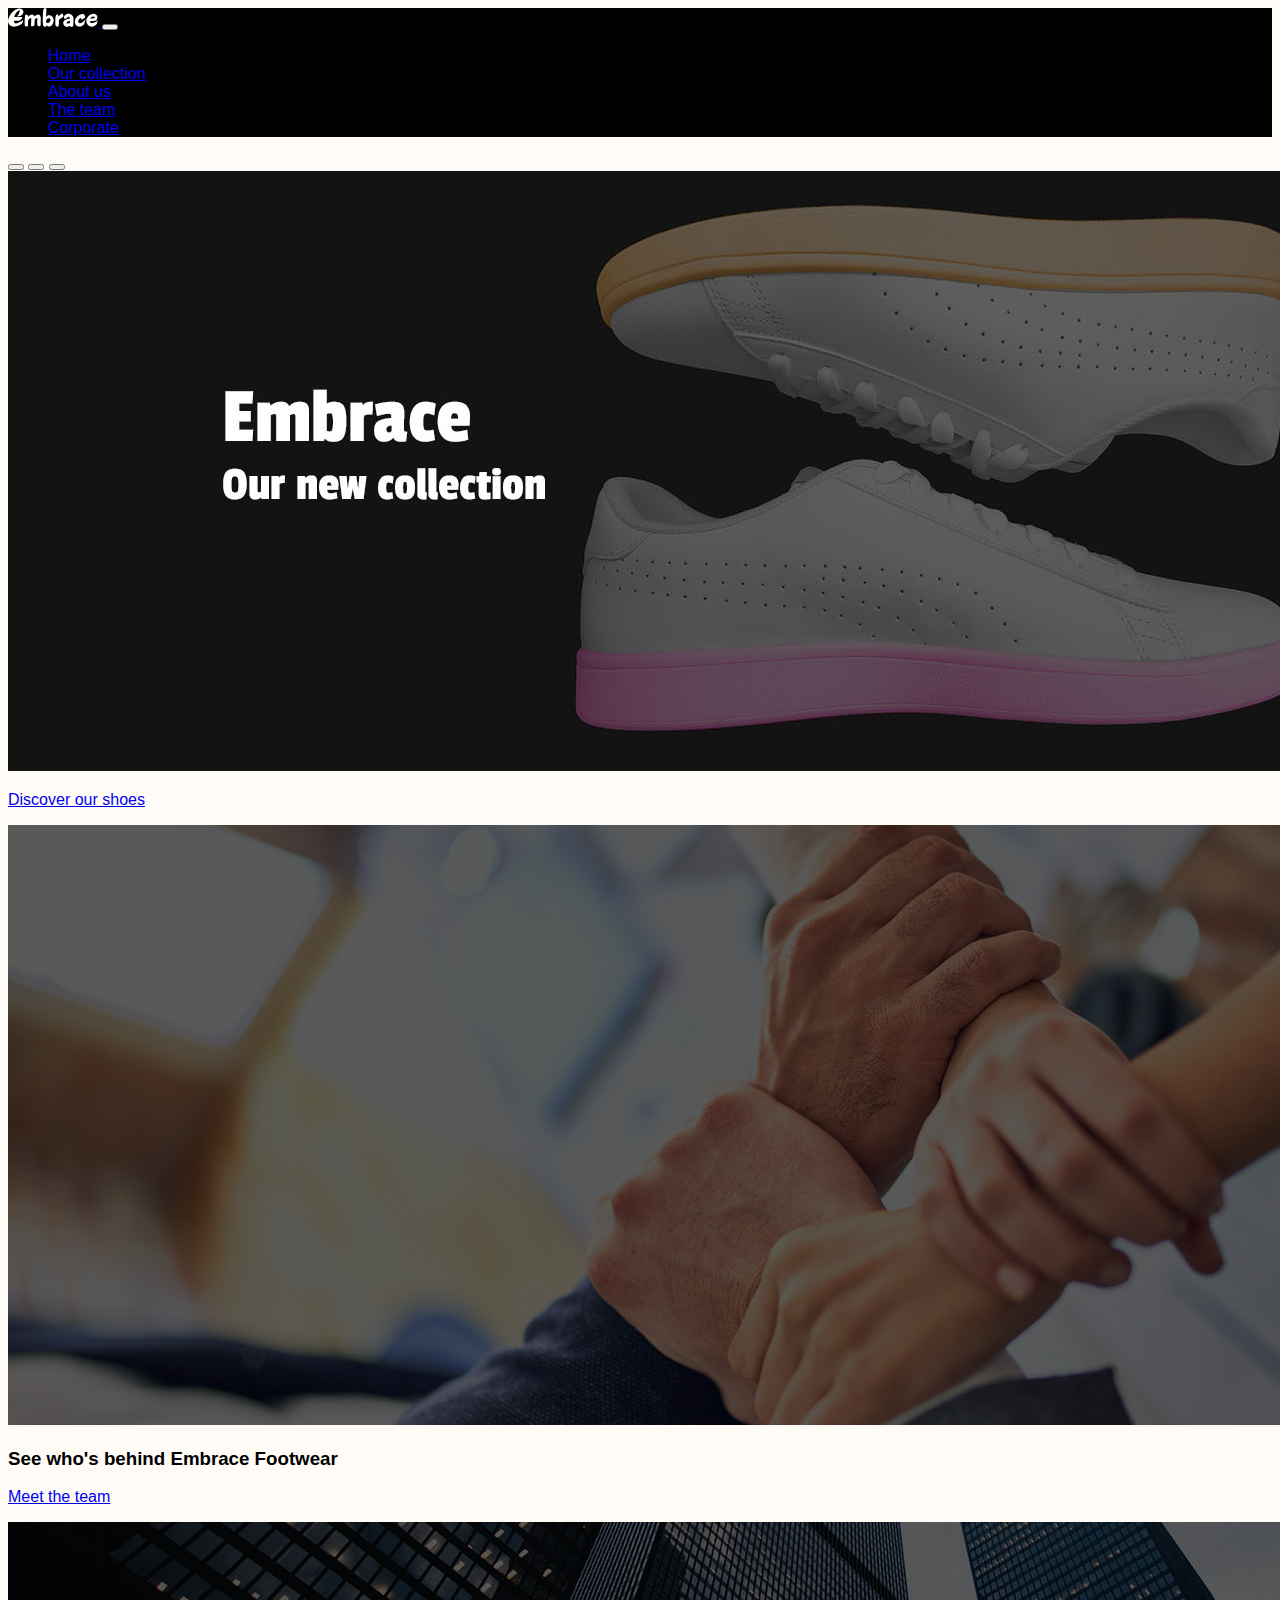
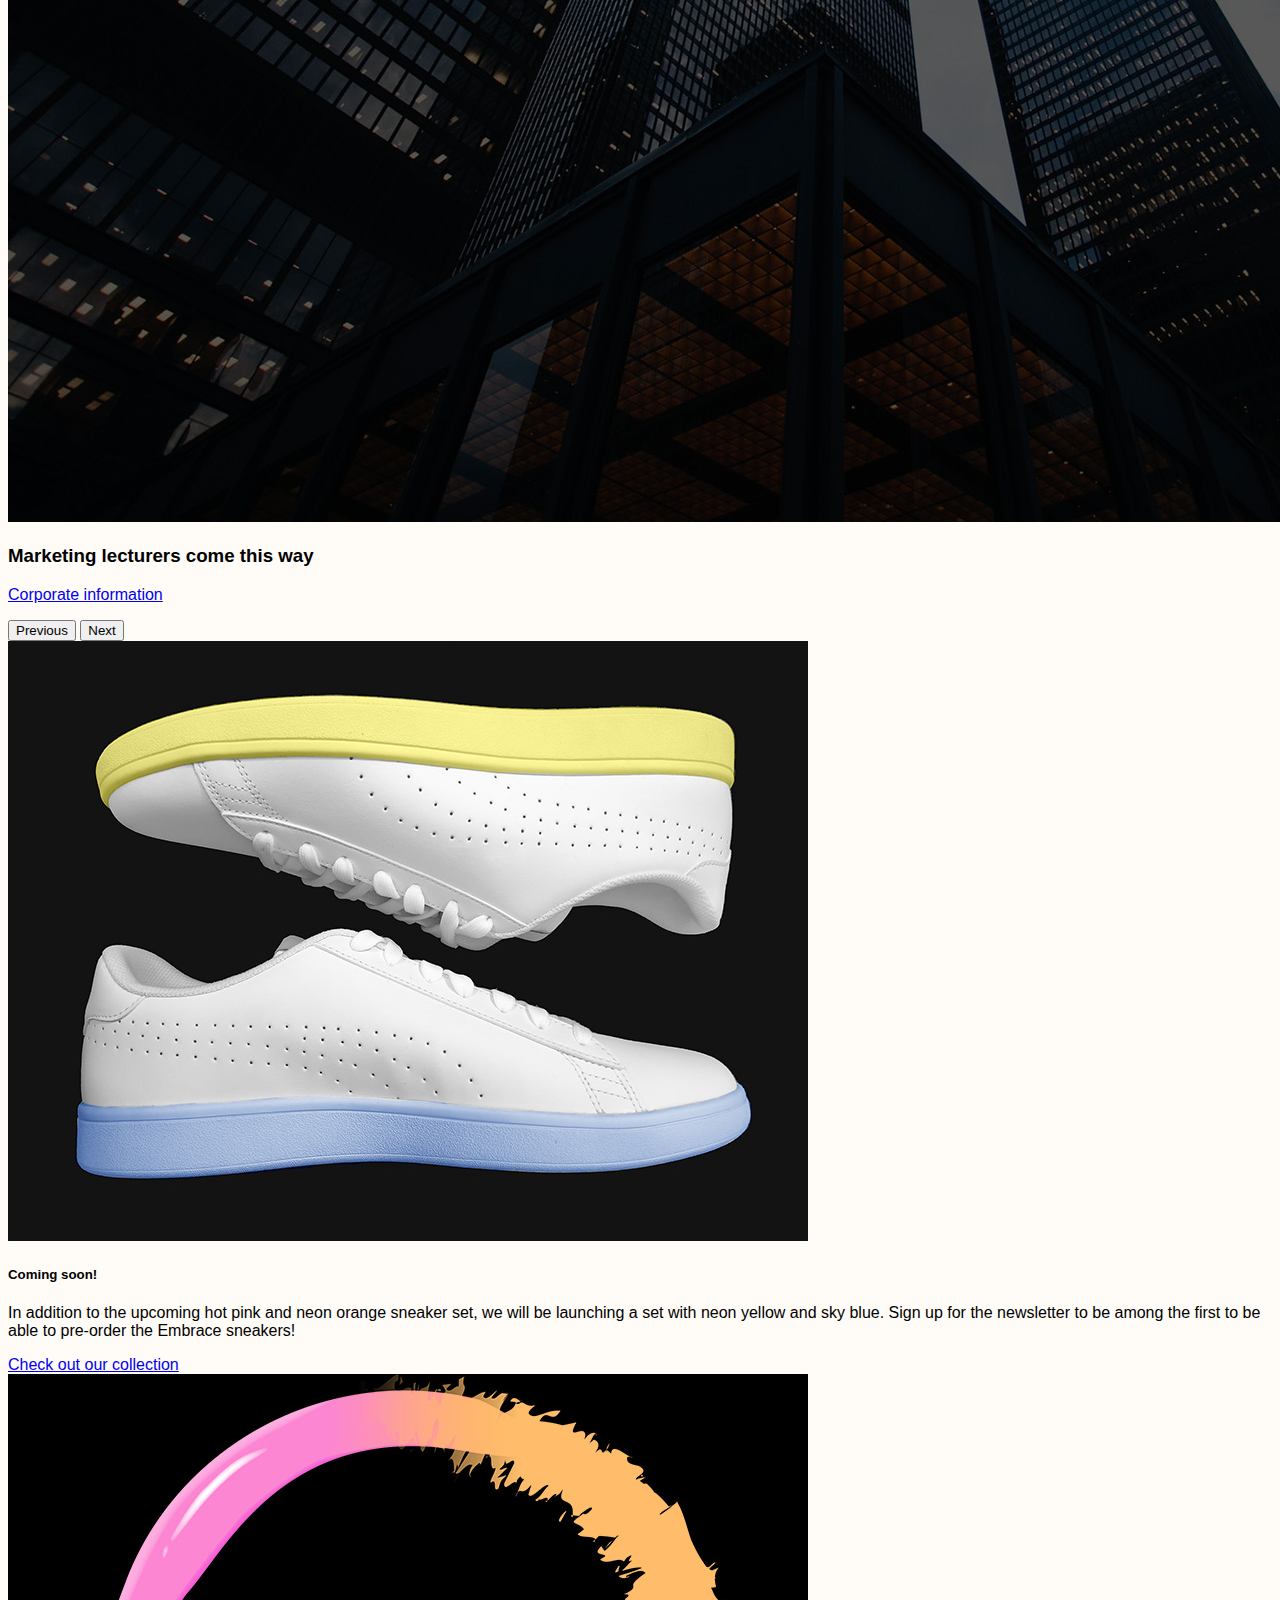
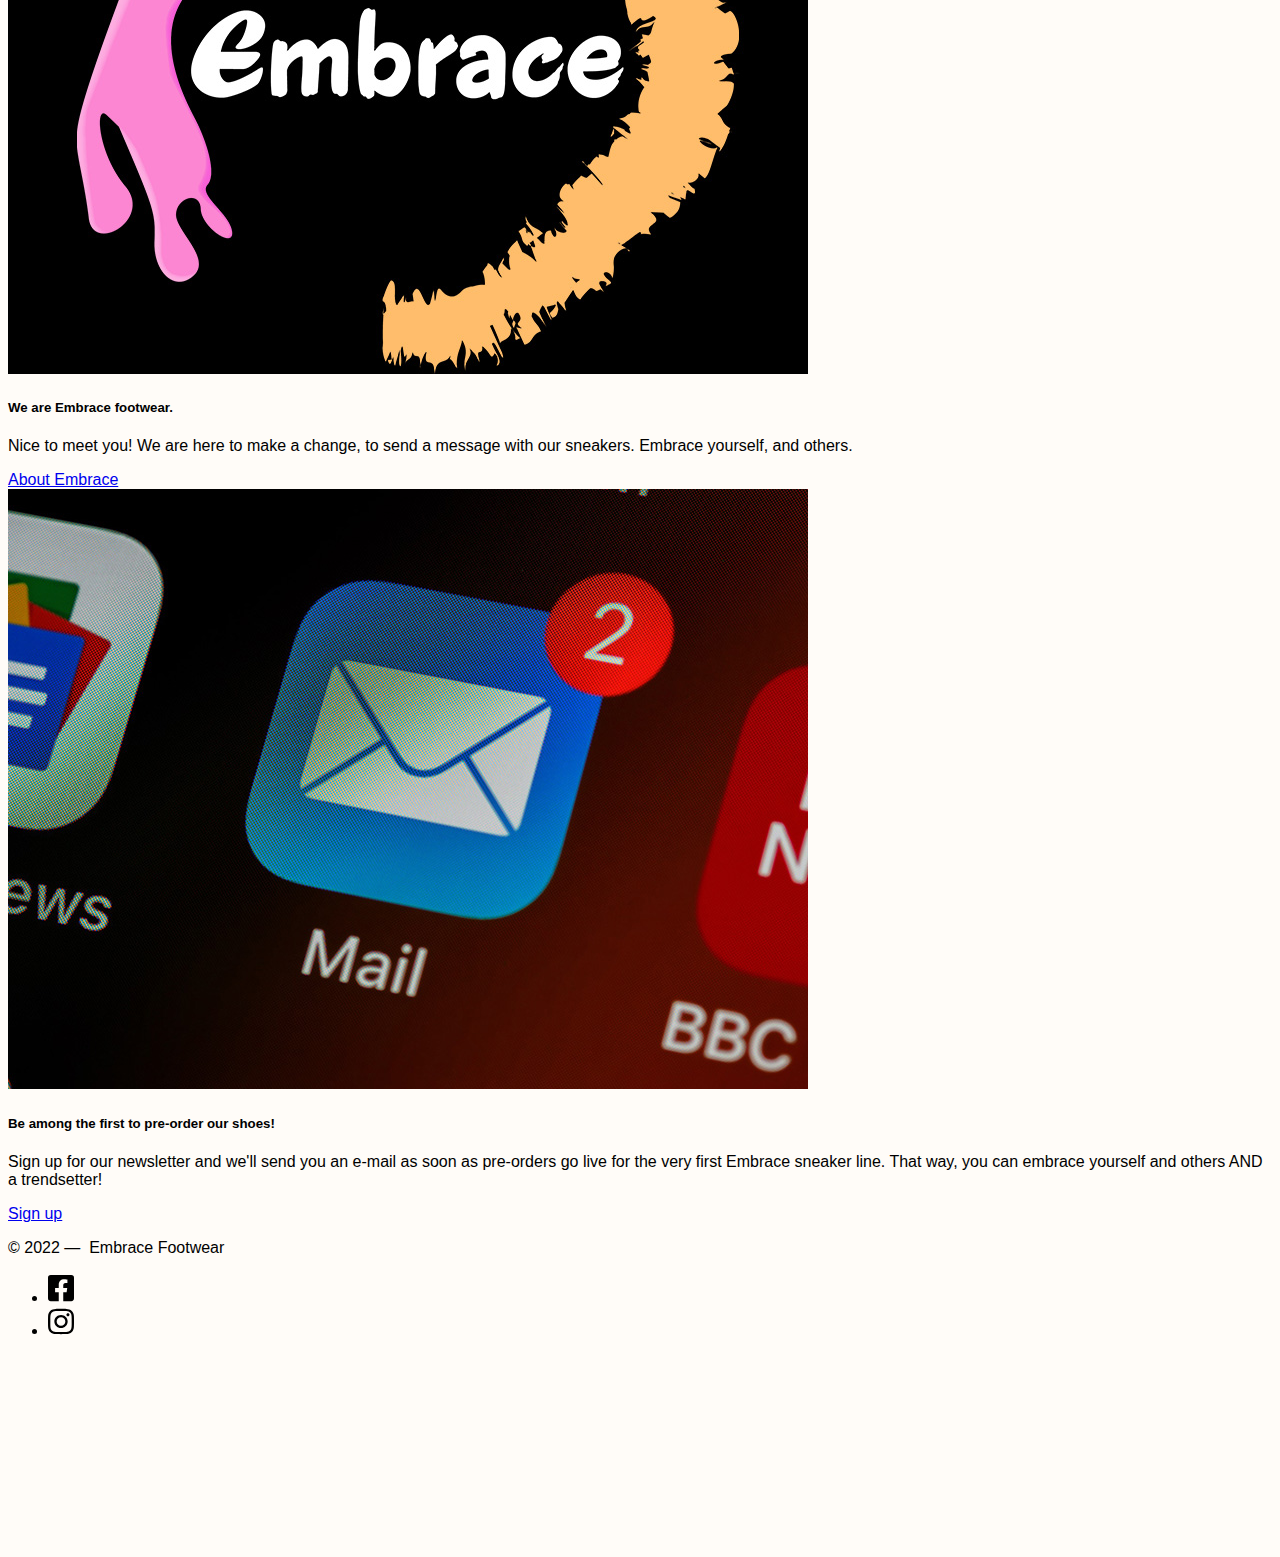
<file: index.html>
<!doctype html>
<html lang="en">
  <head>
    <meta charset="utf-8">
    <meta name="viewport" content="width=device-width, initial-scale=1">

    <!-- Bootstrap CSS -->
    <link href="https://cdn.jsdelivr.net/npm/bootstrap@5.1.1/dist/css/bootstrap.min.css" rel="stylesheet" integrity="sha384-F3w7mX95PdgyTmZZMECAngseQB83DfGTowi0iMjiWaeVhAn4FJkqJByhZMI3AhiU" crossorigin="anonymous">

    <!-- Own Styles -->
    <link rel="stylesheet" href="css/styles.css">

    <!-- Bootstrap Javascript -->
    <script src="https://cdn.jsdelivr.net/npm/bootstrap@5.1.1/dist/js/bootstrap.bundle.min.js" integrity="sha384-/bQdsTh/da6pkI1MST/rWKFNjaCP5gBSY4sEBT38Q/9RBh9AH40zEOg7Hlq2THRZ" crossorigin="anonymous"></script>

    <title>Embrace Footwear</title>
  </head>
  <body>

    <!-- Navigation bar, adapted from https://getbootstrap.com/docs/5.1/components/navbar/ -->
    <nav class="navbar navbar-expand-lg navbar-dark bg-dark">
      <div class="container-fluid">
        <a class="navbar-brand" href="index.html">
          <img src="images/EmbraceLogoText.svg" width="90" alt="Embrace">
        </a>
        <button class="navbar-toggler" type="button" data-bs-toggle="collapse" data-bs-target="#navbarSupportedContent" aria-controls="navbarSupportedContent" aria-expanded="false" aria-label="Toggle navigation">
          <span class="navbar-toggler-icon"></span>
        </button>
        <div class="collapse navbar-collapse" id="navbarSupportedContent">
          <ul class="navbar-nav me-auto mb-2 mb-lg-0">
            <li class="nav-item">
              <a class="nav-link active" aria-current="page" href="index.html">Home</a>
            </li>
			<li class="nav-item">
              <a class="nav-link" href="collection.html">Our collection</a>
            </li>
            <li class="nav-item">
              <a class="nav-link" href="aboutus.html">About us</a>
            </li>
			<li class="nav-item">
              <a class="nav-link" href="theteam.html">The team</a>
			</li>
            
            <li class="nav-item">
              <a class="nav-link" href="corporate.html">Corporate</a>
            </li>
			
          </ul>
        </div>
      </div>
    </nav>
    <!-- End of navigation bar -->


    <!-- Start of section adapted from https://getbootstrap.com/docs/5.1/examples/album/ -->
  
    <!-- End of hero section -->

    <!-- Start of carrousel, adapted from https://getbootstrap.com/docs/5.1/components/carousel/ -->
    <section class="container-fluid p-0">
      <div id="myCarousel" class="carousel slide" data-bs-ride="carousel">
        <div class="carousel-indicators">
          <button type="button" data-bs-target="#myCarousel" data-bs-slide-to="0" class="active" aria-current="true" aria-label="Slide 1"></button>
          <button type="button" data-bs-target="#myCarousel" data-bs-slide-to="1" aria-label="Slide 2"></button>
		  <button type="button" data-bs-target="#myCarousel" data-bs-slide-to="2" aria-label="Slide 3"></button>
        </div>
        <div class="carousel-inner">
          <div class="carousel-item active">
            <img src="images/embraceslide-1.jpg" class="d-block mx-auto w-100" alt="...">
            <div class="carousel-caption">
              <p>
                <a href="collection.html" class="btn btn-outline-light my-md-2"> Discover our shoes <span class="d-inline d-md-none"></span></a>
              </p>
            </div>
          </div>
          <div class="carousel-item">
            <img src="images/embraceslide-2.jpg" class="d-block mx-auto w-100" alt="...">
            <div class="carousel-caption">
              <h3 class="d-none d-md-block"> See who's behind Embrace Footwear </h3>
              <p>
                <a href="theteam.html" class="btn btn-outline-light my-md-2"> Meet the team <span class="d-inline d-md-none">  </span></a>
              </p>
            </div>
        </div>
			<div class="carousel-item">
            <img src="images/embraceslide-3.jpg" class="d-block mx-auto w-100" alt="...">
            <div class="carousel-caption">
              <h3 class="d-none d-md-block"> Marketing lecturers come this way</h3>
              <p>
                <a href="corporate.html" class="btn btn-outline-light my-md-2"> Corporate information <span class="d-inline d-md-none"> </span></a>
              </p>
            </div>
          </div>
		
        <button class="carousel-control-prev" type="button" data-bs-target="#myCarousel" data-bs-slide="prev">
          <span class="carousel-control-prev-icon" aria-hidden="true"></span>
          <span class="visually-hidden">Previous</span>
        </button>
        <button class="carousel-control-next" type="button" data-bs-target="#myCarousel" data-bs-slide="next">
          <span class="carousel-control-next-icon" aria-hidden="true"></span>
          <span class="visually-hidden">Next</span>
        </button>
      </div>
	</div>
    </section>
    <!-- End of carrousel -->

    <!-- A grid with cards
      Learn about grids at: https://getbootstrap.com/docs/5.1/layout/grid/
      Learn about cards at: https://getbootstrap.com/docs/5.1/components/card/
    -->
    <main class="container py-4">
      <div class="row g-3 justify-content-evenly">

        <!-- Card #1 -->
        <div class="col-sm-6 col-lg-4 col-xl-3">
          <div class="card shadow h-100">
            <img class="img-fluid" src="images/EmbraceAssetCard1.jpg" alt="New Collection">
            <div class="card-body">
              <h5 class="card-title">Coming soon!</h5>
              <p class="card-text">In addition to the upcoming hot pink and neon orange sneaker set, we will be launching a set with neon yellow and sky blue. Sign up for the newsletter to be among the first to be able to pre-order the Embrace sneakers!</p>
            </div>
            <div class="card-footer p-2 text-end">
              <a href="collection.html" class="btn btn-primary">Check out our collection</a>
            </div>
          </div>
        </div>

        <!-- Card #2 -->
        <div class="col-sm-6 col-lg-4 col-xl-3">
          <div class="card shadow h-100">
            <img class="img-fluid" src="images/EmbraceAssetCard2.jpg" alt="Embrace Logo">
            <div class="card-body">
              <h5 class="card-title">We are Embrace footwear.</h5>
              <p class="card-text">Nice to meet you! We are here to make a change, to send a message with our sneakers. Embrace yourself, and others.</p>
            </div>
            <div class="card-footer p-2 text-end">
              <a href="aboutus.html" class="btn btn-primary">About Embrace</a>
            </div>
          </div>
        </div>
		  
		
		<div class="col-sm-6 col-lg-4 col-xl-3">
          <div class="card shadow h-100">
            <img class="img-fluid" src="images/EmbraceAssetCard3.jpg" alt="Digital Newsletter">
            <div class="card-body">
              <h5 class="card-title">Be among the first to pre-order our shoes!&nbsp;</h5>
              <p class="card-text">Sign up for our newsletter and we'll send you an e-mail as soon as pre-orders go live for the very first Embrace sneaker line. That way, you can embrace yourself and others AND a trendsetter!</p>
            </div>
            <div class="card-footer p-2 text-end">
              <a href="offcanvas" class="btn btn-primary" data-bs-target="#offcanvas" data-bs-toggle="offcanvas" aria-controls="offcanvas">Sign up</a>
			
            </div>
          </div>
        </div>

        

      </div>
    </main>
    <!-- End of the grid with cards -->

    <!-- A footer with socials -->
    <footer class="shadow-lg mt-5 py-4 bg-body">
      <div class="container d-flex justify-content-between align-items-center">
        <p>
        © 2022 —&nbsp; Embrace Footwear </p>
        <ul class="list-unstyled d-flex align-items-center opacity-75">
          <li>
            <a href="https://www.facebook.com/embrace.footwear" target="_blank">
              <img class="m-2" src="images/facebook.svg" alt="Follow us on Facebook" width="26">
            </a>
          </li>
          
          <li>
            <a href="https://www.instagram.com/embrace_footwear" target="_blank">
              <img class="m-2" src="images/instagram.svg" alt="Follow us on Instagram" width="26">
            </a>
          </li>
        </ul>
      </div>
    </footer>
	  
	  
	  
	  
	  <div class="offcanvas offcanvas-start" tabindex="-1" id="offcanvas" aria-labelledby="offcanvasLabel" style="visibility: hidden;" aria-modal="true" role="dialog">
      <div class="offcanvas-header">
        <h3 class="offcanvas-title" id="offcanvasLabel">Newsletter sign up</h3>
        <button type="button" class="btn-close text-reset" data-bs-dismiss="offcanvas" aria-label="Close"></button>
      </div>
      <div class="offcanvas-body">
        <hr>
        <div>
          <h5>We'll send you a message whenever our shoes become available.</h5>
          <!-- This form includes required fields. For more details on validation,
            see https://getbootstrap.com/docs/5.1/forms/validation/ -->
          <form class="needs-validation" method="post" action="mailto:192069@buas.nl?subject=NewsletterSignup" enctype="text/plain">
            <div class="my-3">
              <label for="emailfield" class="form-label">Email address</label>
              <input type="email" class="form-control" id="emailfield" name="sender-email" required="">
            </div>
            
            <div class="form-check my-3">
              <input type="checkbox" class="form-check-input" id="newsletter" name="subscribe-newsletter" checked="">
              <label class="form-check-label" for="newsletter">
                
                <span class="text-cyan fw-bold"></span><span class="text-magenta fw-bold"></span>
       Yes, also send me the latest deals and offers from Embrace Footwear.
              </label>
            </div>
            <button type="submit" class="btn btn-primary">Sign up</button>
          </form>
        </div>
</div>
    </div>
    <!-- End of the grid -->

  </body>
</html>
</file>
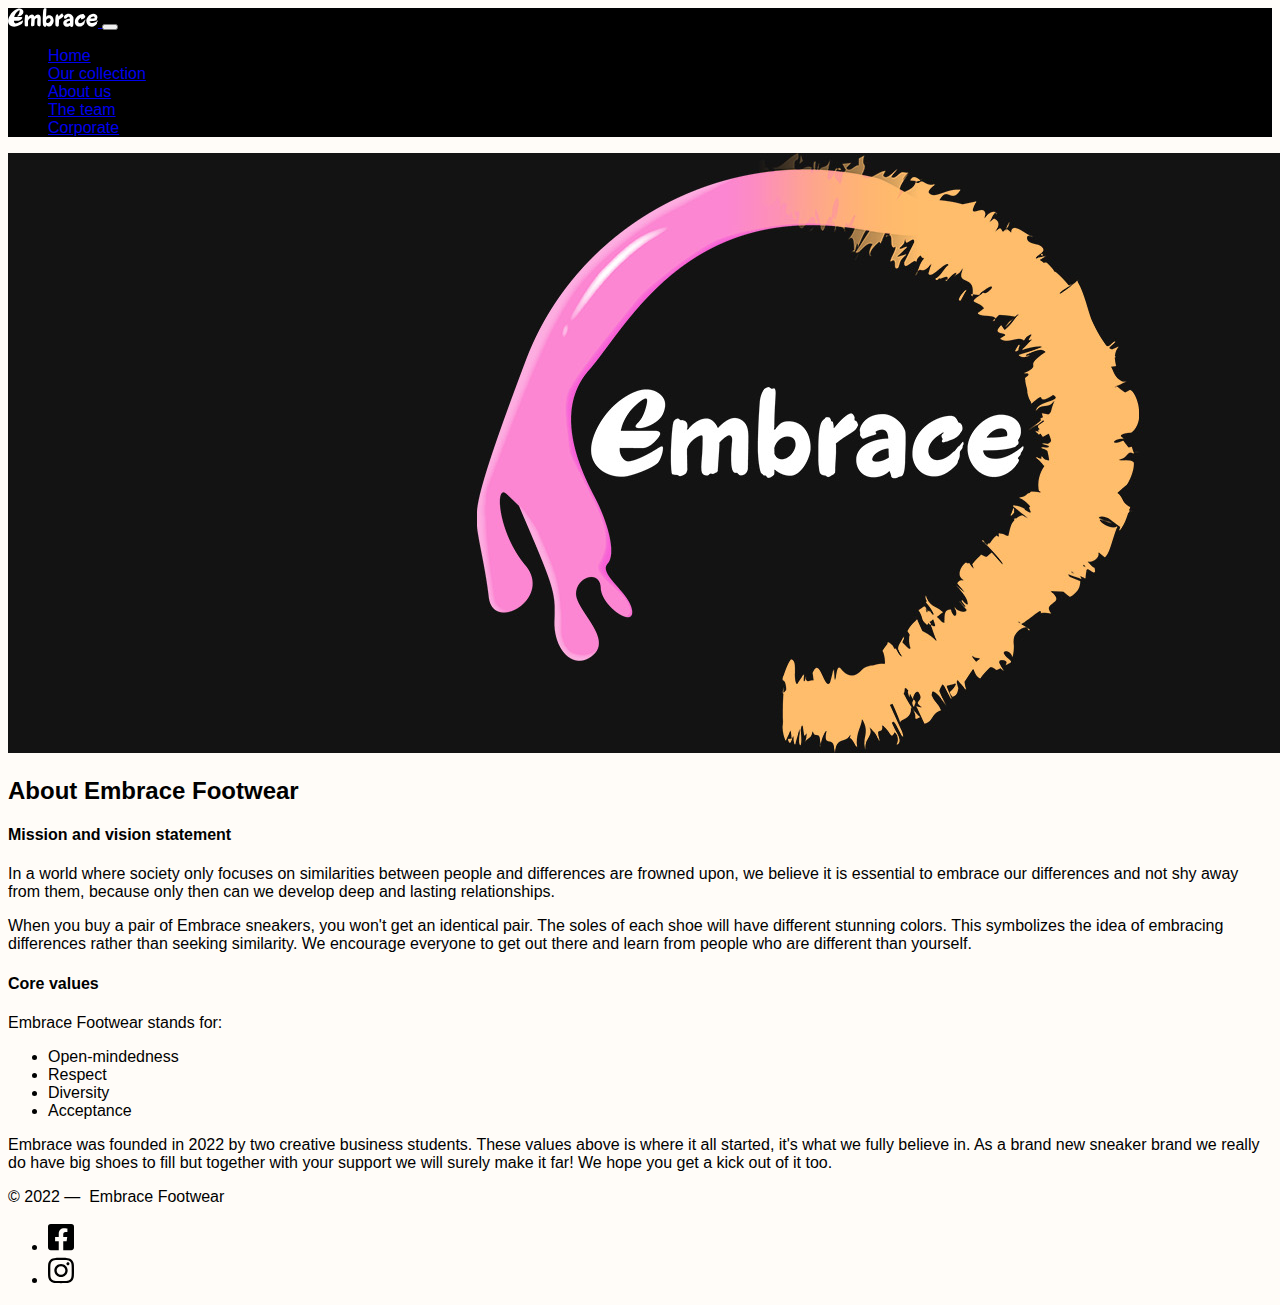
<file: aboutus.html>
<!doctype html>
<html lang="en">
  <head>
    <meta charset="utf-8">
    <meta name="viewport" content="width=device-width, initial-scale=1">

    <!-- Bootstrap CSS -->
    <link href="https://cdn.jsdelivr.net/npm/bootstrap@5.1.1/dist/css/bootstrap.min.css" rel="stylesheet" integrity="sha384-F3w7mX95PdgyTmZZMECAngseQB83DfGTowi0iMjiWaeVhAn4FJkqJByhZMI3AhiU" crossorigin="anonymous">

    <!-- Own Styles -->
    <link rel="stylesheet" href="css/styles.css">

    <!-- Bootstrap Javascript -->
    <script src="https://cdn.jsdelivr.net/npm/bootstrap@5.1.1/dist/js/bootstrap.bundle.min.js" integrity="sha384-/bQdsTh/da6pkI1MST/rWKFNjaCP5gBSY4sEBT38Q/9RBh9AH40zEOg7Hlq2THRZ" crossorigin="anonymous"></script>

    <title>Embrace Footwear</title>
  </head>
  <body>

    <!-- Navigation bar, adapted from https://getbootstrap.com/docs/5.1/components/navbar/ -->
   <nav class="navbar navbar-expand-lg navbar-dark bg-dark">
      <div class="container-fluid">
        <a class="navbar-brand" href="index.html">
          <img src="images/EmbraceLogoText.svg" width="90" alt="Embrace">
        </a>
        <button class="navbar-toggler" type="button" data-bs-toggle="collapse" data-bs-target="#navbarSupportedContent" aria-controls="navbarSupportedContent" aria-expanded="false" aria-label="Toggle navigation">
          <span class="navbar-toggler-icon"></span>
        </button>
        <div class="collapse navbar-collapse" id="navbarSupportedContent">
          <ul class="navbar-nav me-auto mb-2 mb-lg-0">
            <li class="nav-item">
              <a class="nav-link" href="index.html">Home</a>
            </li>
			<li class="nav-item">
              <a class="nav-link" href="collection.html">Our collection</a>
            </li>
            <li class="nav-item">
              <a class="nav-link active" aria-current="page" href="aboutus.html">About us</a>
            </li>
			<li class="nav-item">
              <a class="nav-link" href="theteam.html">The team</a>
			</li>
            
            <li class="nav-item">
              <a class="nav-link" href="corporate.html">Corporate</a>
            </li>
			
          </ul>
        </div>
      </div>
    </nav>
    <div id="carouselExampleSlidesOnly" class="carousel slide" data-ride="carousel">
  <div class="carousel-inner">
    <div class="carousel-item active">
      <img class="d-block w-100" src="images/aboutusbanner.jpg" alt="First slide">
    </div>
</div>
</div>
	  <main class="container py-4">
      <h2>About Embrace Footwear</h2>
      <h4 class="mt-4">Mission and vision statement</h4>
      <p>In a world where society only focuses on similarities between people and differences are frowned upon, we believe it is essential to embrace our differences and not shy away from them, because only then can we develop deep and lasting relationships.</p>
      <p>When you buy a pair of Embrace sneakers, you won't get an identical pair. The soles of each shoe will have different stunning colors. This symbolizes the idea of embracing differences rather than seeking similarity. We encourage everyone to get out there and learn from people who are different than yourself.</p>
      <h4 class="mt-4">Core values</h4>
		  <p>Embrace Footwear stands for:</p> 
		<ul>
		  <li>Open-mindedness</li>
		  <li>Respect</li>
		  <li>Diversity</li>
		  <li>Acceptance</li>
		</ul>
		  
		<p>Embrace was founded in 2022 by two creative business students. These values above is where it all started, it's what we fully believe in. As a brand new sneaker brand we really do have big shoes to fill but together with your support we will surely make it far! We hope you get a kick out of it too.</p>
     
	  </main>
    <!-- A footer with socials -->
    <footer class="shadow-lg mt-5 py-4 bg-body">
      <div class="container d-flex justify-content-between align-items-center">
        <p>
        © 2022 —&nbsp; Embrace Footwear </p>
        <ul class="list-unstyled d-flex align-items-center opacity-75">
          <li>
            <a href="https://www.facebook.com/embrace.footwear" target="_blank">
              <img class="m-2" src="images/facebook.svg" alt="Follow us on Facebook" width="26">
            </a>
          </li>
          
          <li>
            <a href="https://www.instagram.com/embrace_footwear" target="_blank">
              <img class="m-2" src="images/instagram.svg" alt="Follow us on Instagram" width="26">
            </a>
          </li>
        </ul>
      </div>
    </footer>
    <!-- End of the grid -->

  </body>
</html>
</file>
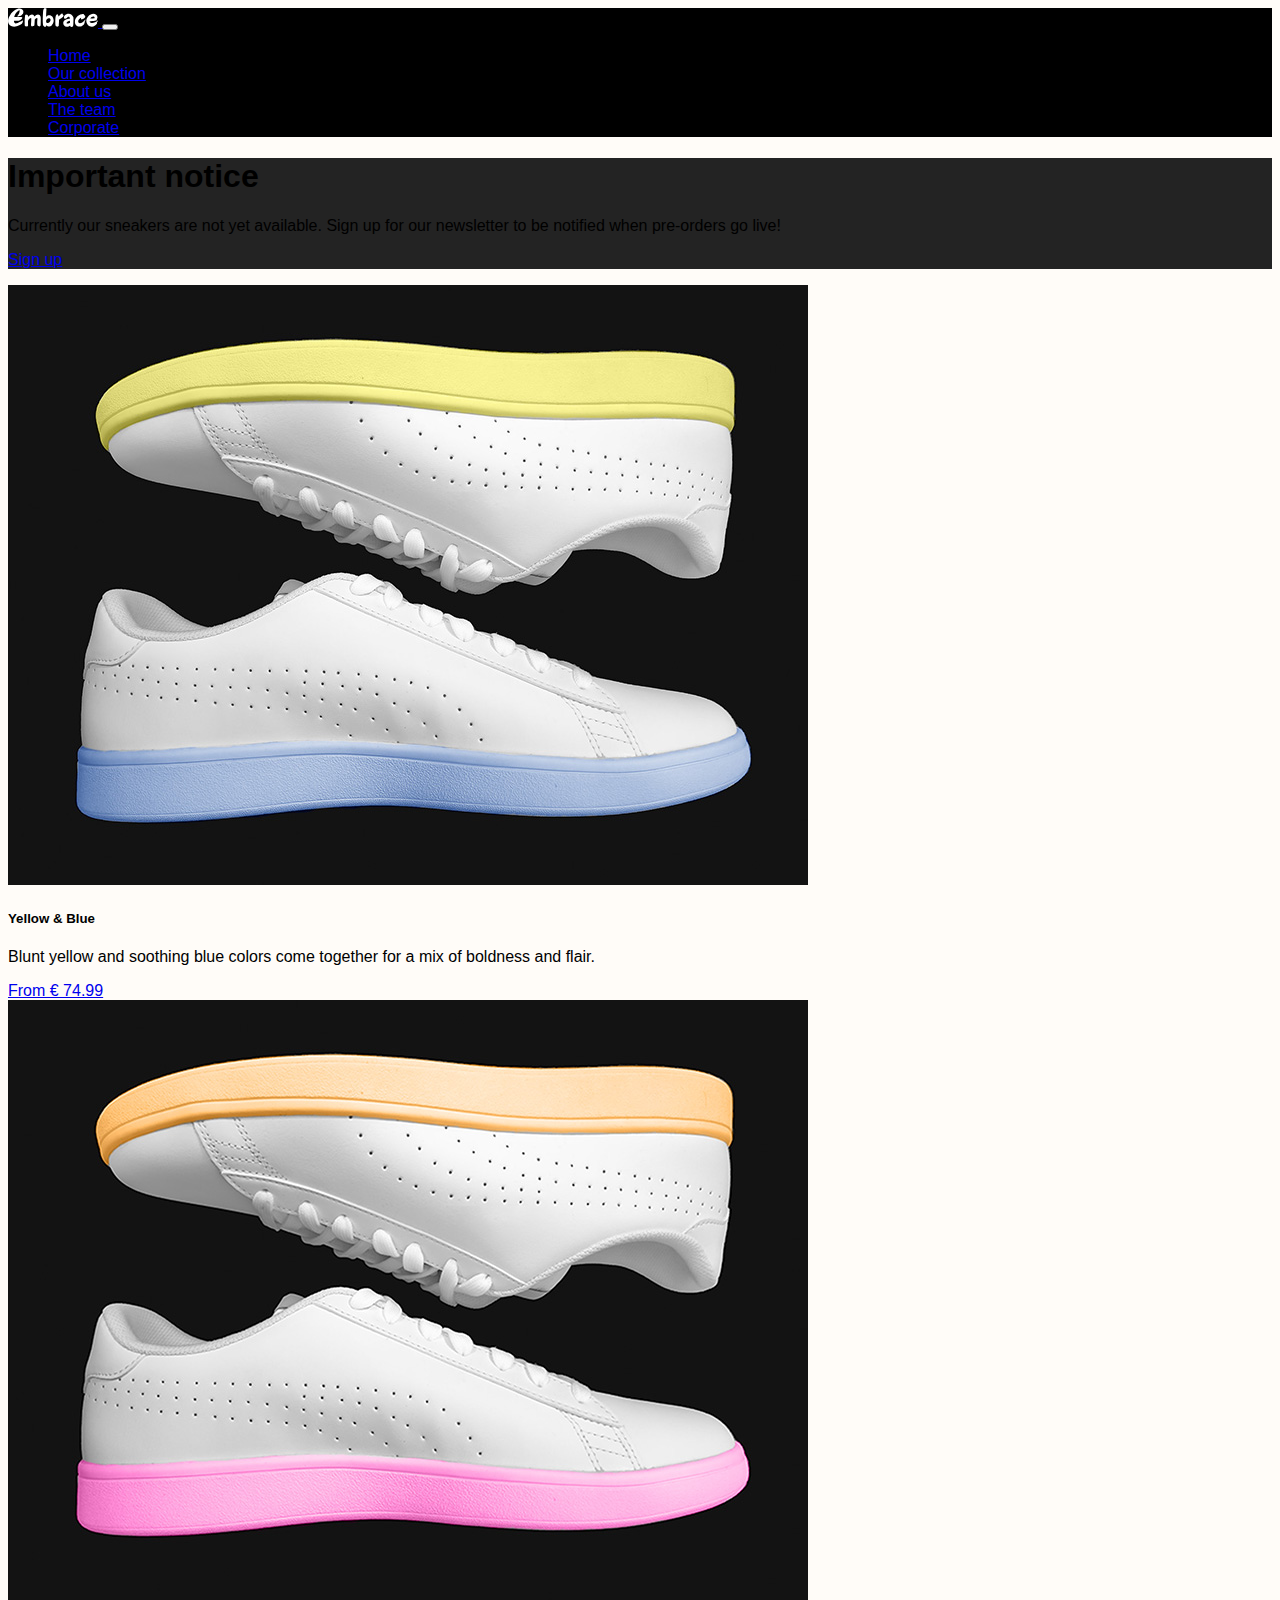
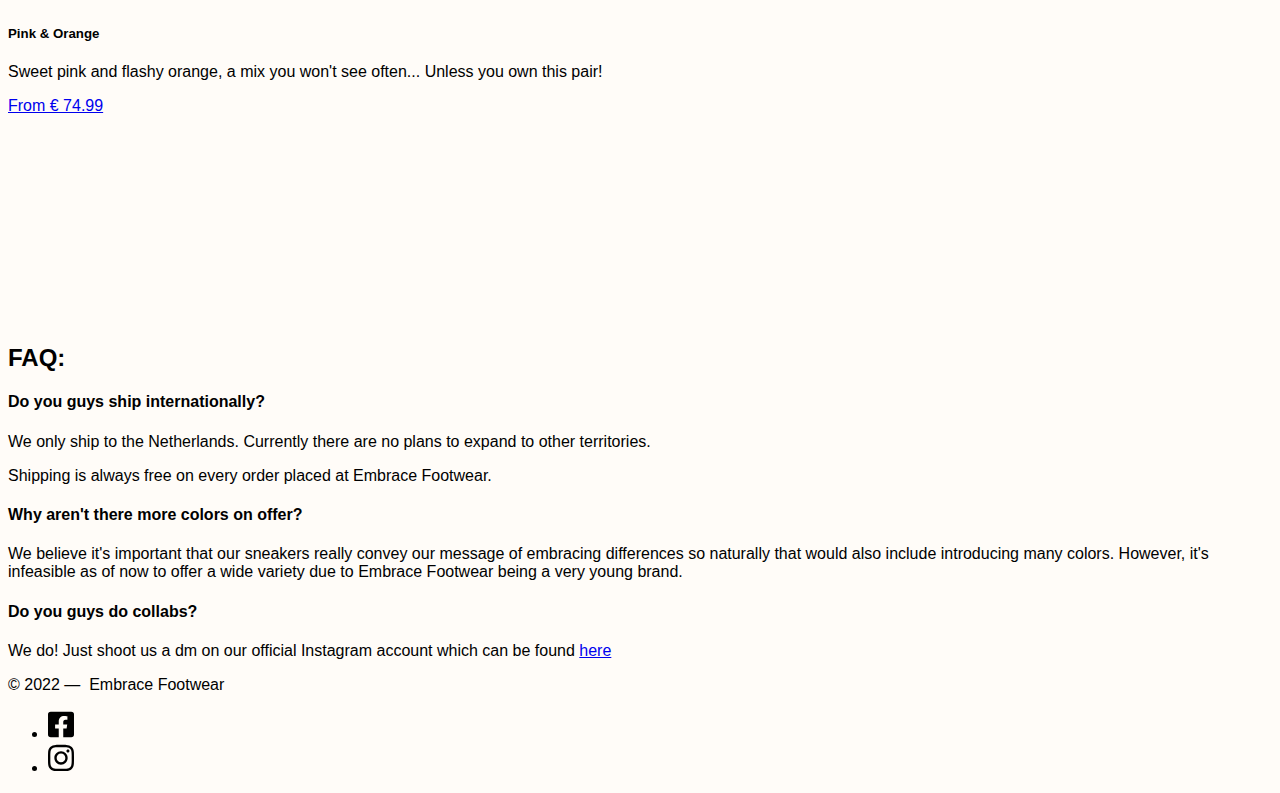
<file: collection.html>
<!doctype html>
<html lang="en">
  <head>
	  
    <meta charset="utf-8">
    <meta name="viewport" content="width=device-width, initial-scale=1">

    <!-- Bootstrap CSS -->
    <link href="https://cdn.jsdelivr.net/npm/bootstrap@5.1.1/dist/css/bootstrap.min.css" rel="stylesheet" integrity="sha384-F3w7mX95PdgyTmZZMECAngseQB83DfGTowi0iMjiWaeVhAn4FJkqJByhZMI3AhiU" crossorigin="anonymous">

    <!-- Own Styles -->
    <link rel="stylesheet" href="css/styles.css">

    <!-- Bootstrap Javascript -->
    <script src="https://cdn.jsdelivr.net/npm/bootstrap@5.1.1/dist/js/bootstrap.bundle.min.js" integrity="sha384-/bQdsTh/da6pkI1MST/rWKFNjaCP5gBSY4sEBT38Q/9RBh9AH40zEOg7Hlq2THRZ" crossorigin="anonymous"></script>
	  <title>Embrace Footwear</title>


  </head>
  <body>
 
    <!-- Navigation bar, adapted from https://getbootstrap.com/docs/5.1/components/navbar/ -->
   <nav class="navbar navbar-expand-lg navbar-dark bg-dark">
      <div class="container-fluid">
        <a class="navbar-brand" href="index.html">
          <img src="images/EmbraceLogoText.svg" width="90" alt="Embrace">
        </a>
        <button class="navbar-toggler" type="button" data-bs-toggle="collapse" data-bs-target="#navbarSupportedContent" aria-controls="navbarSupportedContent" aria-expanded="false" aria-label="Toggle navigation">
          <span class="navbar-toggler-icon"></span>
        </button>
        <div class="collapse navbar-collapse" id="navbarSupportedContent">
          <ul class="navbar-nav me-auto mb-2 mb-lg-0">
            <li class="nav-item">
              <a class="nav-link" href="index.html">Home</a>
            </li>
			<li class="nav-item">
              <a class="nav-link active" aria-current="page" href="collection.html">Our collection</a>
            </li>
            <li class="nav-item">
              <a class="nav-link" href="aboutus.html">About us</a>
            </li>
			<li class="nav-item">
              <a class="nav-link" href="theteam.html">The team</a>
			</li>
            
            <li class="nav-item">
              <a class="nav-link" href="corporate.html">Corporate</a>
            </li>
			
          </ul>
        </div>
      </div>
    </nav>
          <!-- Start of section adapted from https://getbootstrap.com/docs/5.1/examples/album/ -->
    <header class="py-2 py-md-4 py-lg-5 text-center container-fluid bg-gradient text-light">
      <div class="row">
        <div class="col-md-8 col-lg-6 mx-auto">
          <h1 class="fw-light">Important notice</h1>
          <p class="lead">Currently our sneakers are not yet available. Sign up for our newsletter to be notified when pre-orders go live!</p>
          <p>
            <a href="offcanvas" class="btn btn-light" data-bs-target="#offcanvas" data-bs-toggle="offcanvas" aria-controls="offcanvas">Sign up</a>
            
          </p>
        </div>
      </div>
    </header>
    <!-- End of hero section -->
	  
  <main class="container py-4">
      <div class="row g-3 justify-content-evenly">
		  
        <!-- Card #1 -->
        <div class="col-sm-6 col-lg-4 col-xl-3">
          <div class="card shadow h-100">
            <img class="img-fluid" src="images/EmbraceAssetCard1.jpg" alt="New Collection">
            <div class="card-body">
              <h5 class="card-title">Yellow & Blue</h5>
              <p class="card-text">Blunt yellow and soothing blue colors come together for a mix of boldness and flair.</p>
            </div>
            <div class="card-footer p-2 text-end">
              <a href="offcanvas" class="btn btn-primary" data-bs-target="#offcanvas" data-bs-toggle="offcanvas" aria-controls="offcanvas">From € 74.99</a>
				
		
               
            </div>
          </div>
        </div>

        <!-- Card #2 -->
        <div class="col-sm-6 col-lg-4 col-xl-3">
          <div class="card shadow h-100">
            <img class="img-fluid" src="images/EmbraceAssetProductCard2.jpg" alt="Embrace Logo">
            <div class="card-body">
              <h5 class="card-title">Pink & Orange</h5>
              <p class="card-text">Sweet pink and flashy orange, a mix you won't see often... Unless you own this pair!</p>
            </div>
            <div class="card-footer p-2 text-end">
              <a href="offcanvas" class="btn btn-primary" data-bs-target="#offcanvas" data-bs-toggle="offcanvas" aria-controls="offcanvas">From € 74.99</a>
            </div>
          </div>
        </div>
		  
		
<div class="offcanvas offcanvas-start" tabindex="-1" id="offcanvas" aria-labelledby="offcanvasLabel" style="visibility: hidden;" aria-modal="true" role="dialog">
      <div class="offcanvas-header">
        <h3 class="offcanvas-title" id="offcanvasLabel">Newsletter sign up</h3>
        <button type="button" class="btn-close text-reset" data-bs-dismiss="offcanvas" aria-label="Close"></button>
      </div>
      <div class="offcanvas-body">
        <hr>
        <div>
          <h5>We'll send you a message whenever our shoes become available.</h5>
          <!-- This form includes required fields. For more details on validation,
            see https://getbootstrap.com/docs/5.1/forms/validation/ -->
          <form class="needs-validation" method="post" action="mailto:192069@buas.nl?subject=NewsletterSignup" enctype="text/plain">
            <div class="my-3">
              <label for="emailfield" class="form-label">Email address</label>
              <input type="email" class="form-control" id="emailfield" name="sender-email" required="">
            </div>
            
            <div class="form-check my-3">
              <input type="checkbox" class="form-check-input" id="newsletter" name="subscribe-newsletter" checked="">
              <label class="form-check-label" for="newsletter">
                
                <span class="text-cyan fw-bold"></span><span class="text-magenta fw-bold"></span>
       Yes, also send me the latest deals and offers from Embrace Footwear.
              </label>
            </div>
            <button type="submit" class="btn btn-primary">Sign up</button>
          </form>
        </div>
</div>
    </div>
        

      </div>
   
	  <div class="container py-4">
      <h2>FAQ:</h2>
      <h4 class="mt-4">Do you guys ship internationally?</h4>
      <p>We only ship to the Netherlands. Currently there are no plans to expand to other territories. </p>
      <p>Shipping is always free on every order placed at Embrace Footwear.</p>
      <h4 class="mt-4">Why aren't there more colors on offer?</h4>
      <p>We believe it's important that our sneakers really convey our message of embracing differences so naturally that would also include introducing many colors. However, it's infeasible as of now to offer a wide variety due to Embrace Footwear being a very young brand.</p>
      <h4 class="mt-4">Do you guys do collabs?</h4>
      <p>We do! Just shoot us a dm on our official Instagram account which can be found <a href="https://www.instagram.com/embrace_footwear"> here</a></p>
	  </div>
	  </main>
    <!-- A footer with socials -->
    <footer class="shadow-lg mt-5 py-4 bg-body">
      <div class="container d-flex justify-content-between align-items-center">
        <p>
        © 2022 —&nbsp; Embrace Footwear </p>
        <ul class="list-unstyled d-flex align-items-center opacity-75">
          <li>
            <a href="https://www.facebook.com/embrace.footwear" target="_blank">
              <img class="m-2" src="images/facebook.svg" alt="Follow us on Facebook" width="26">
            </a>
          </li>
          
          <li>
            <a href="https://www.instagram.com/embrace_footwear" target="_blank">
              <img class="m-2" src="images/instagram.svg" alt="Follow us on Instagram" width="26">
            </a>
          </li>
        </ul>
      </div>
    </footer>
    <!-- End of the grid -->

  </body>
</html>
</file>
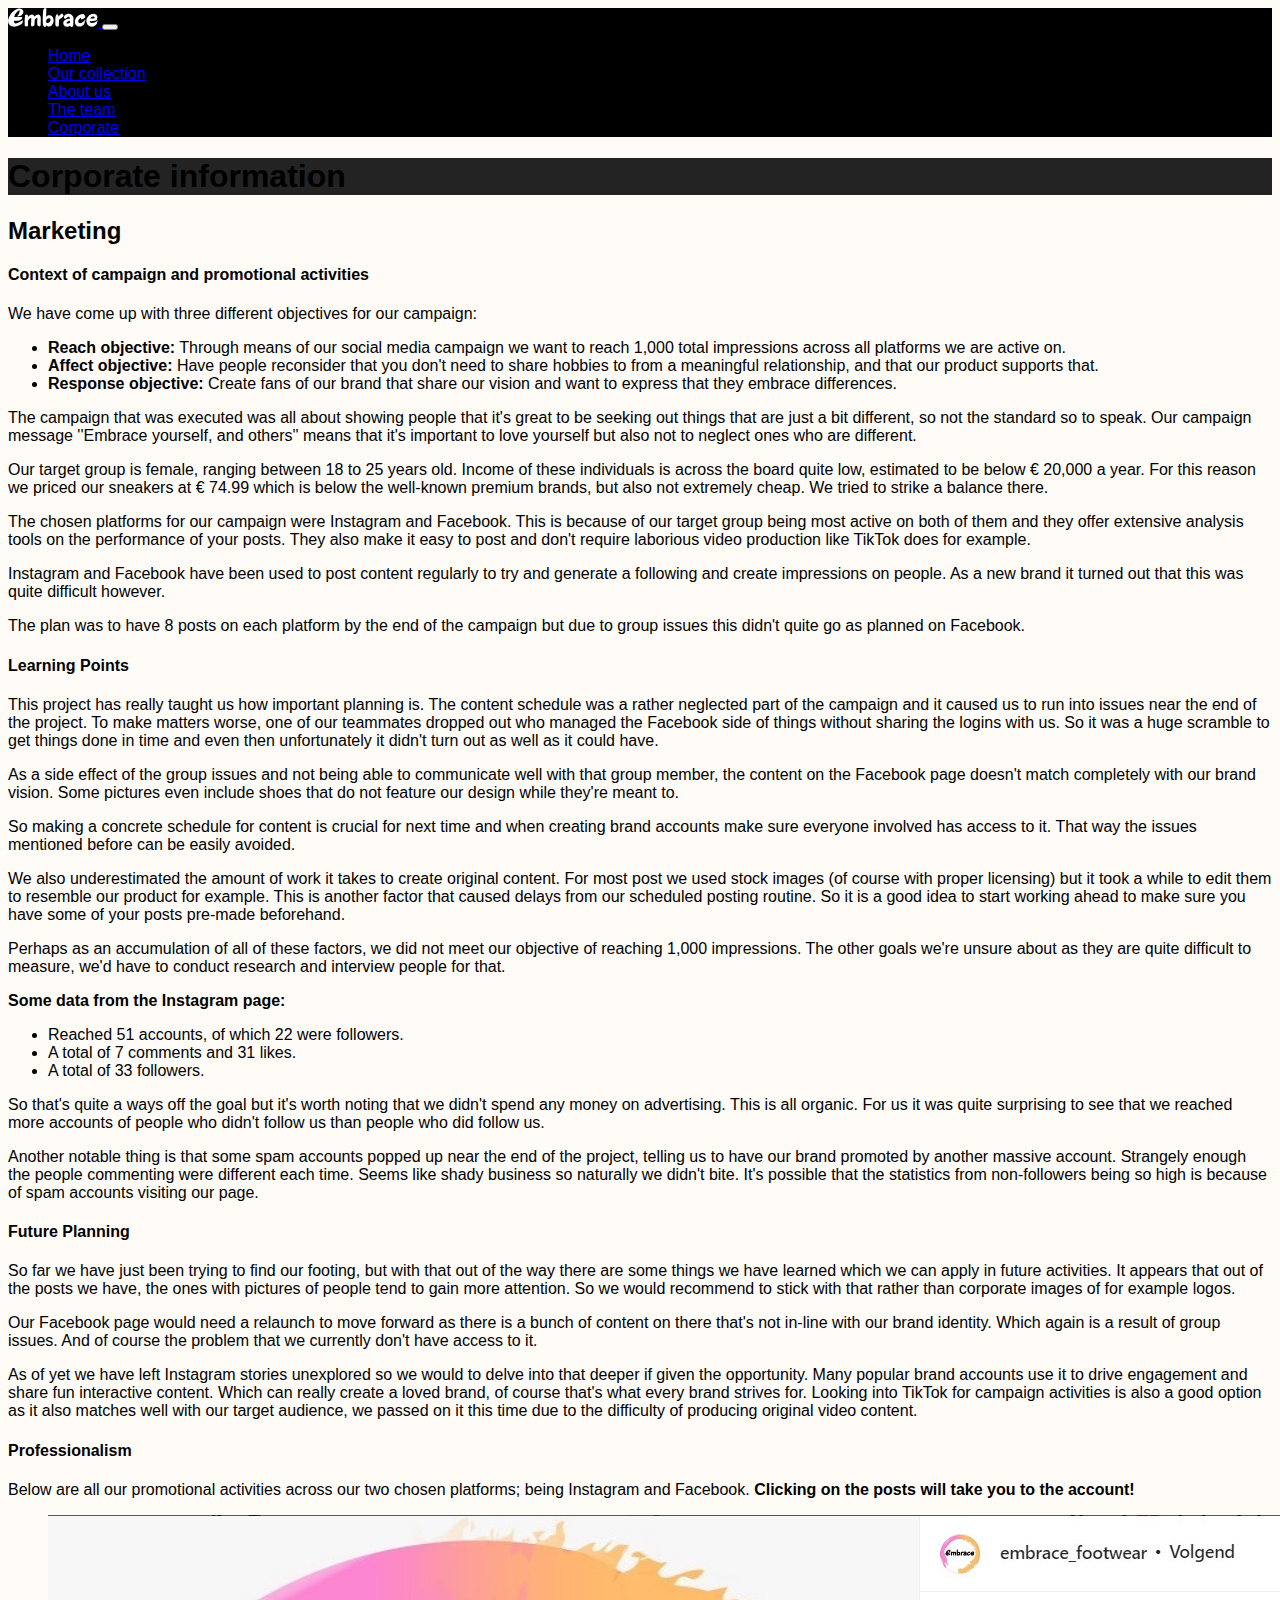
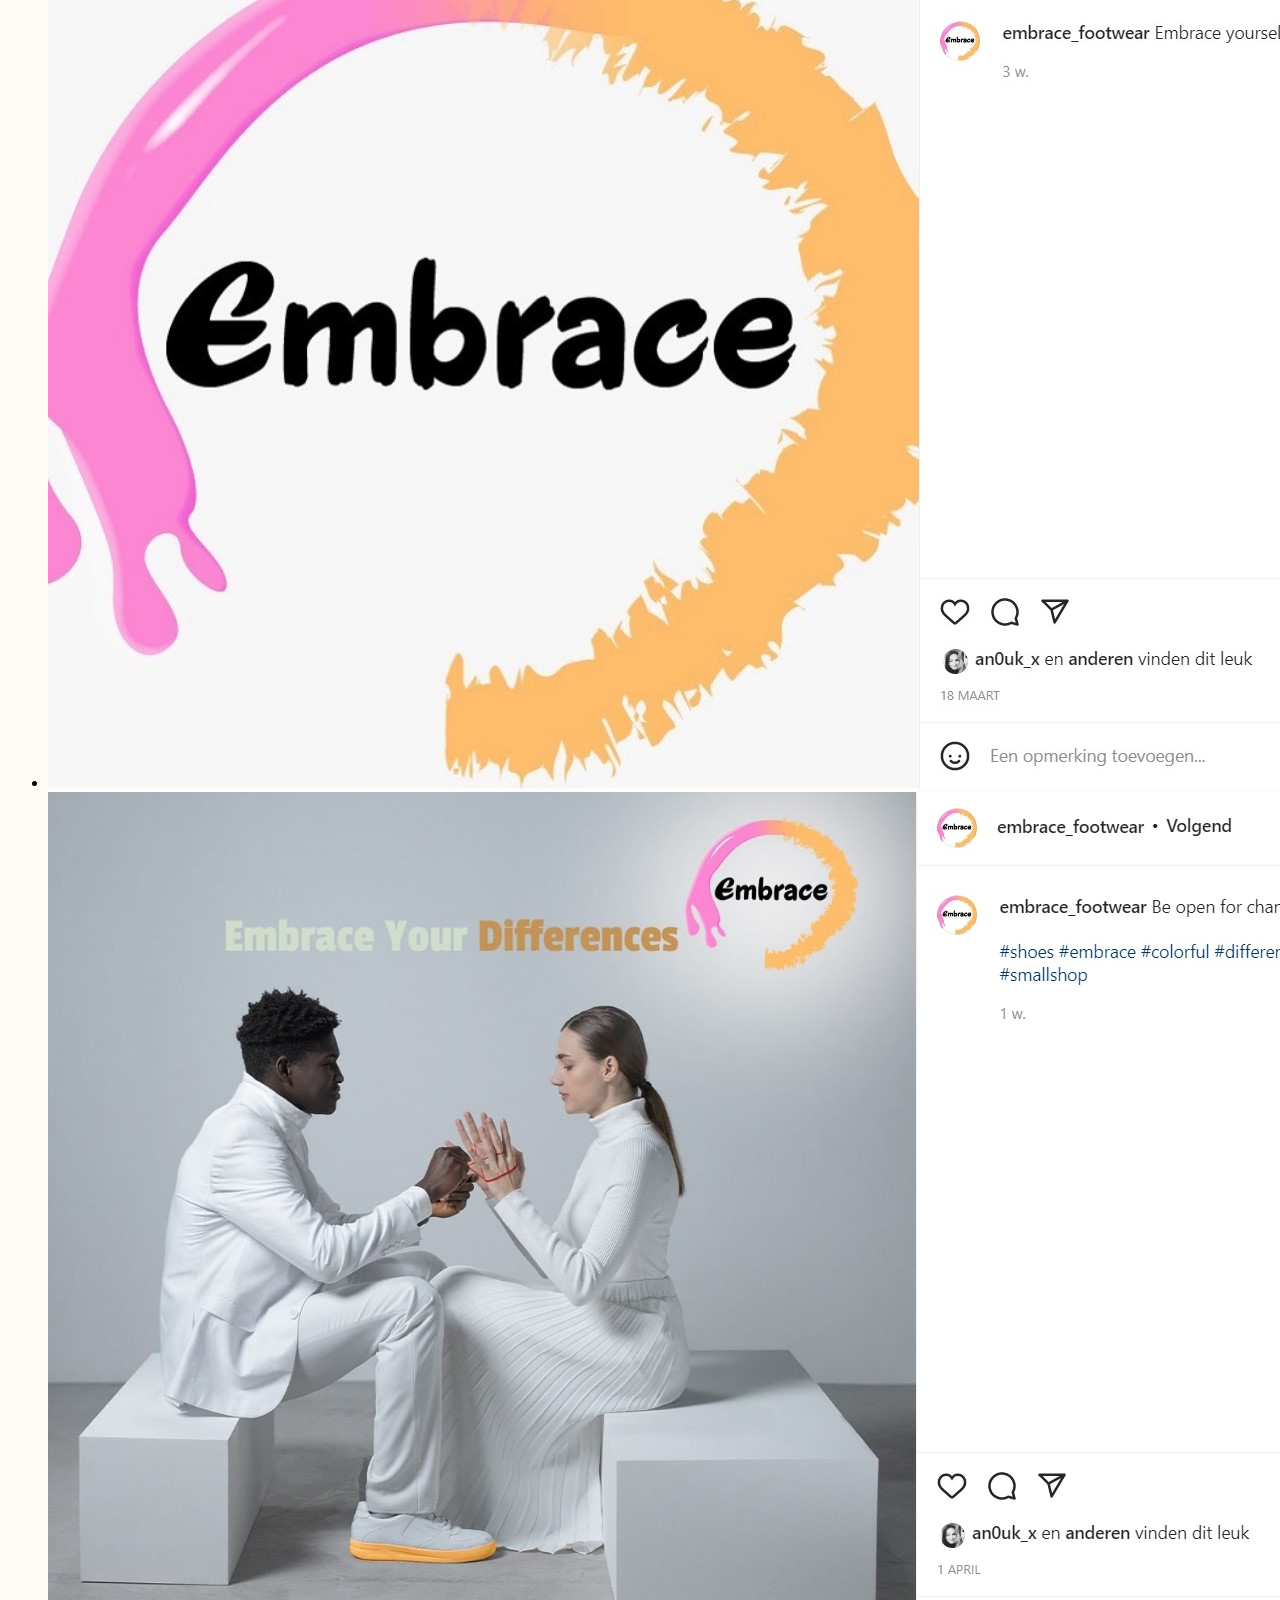
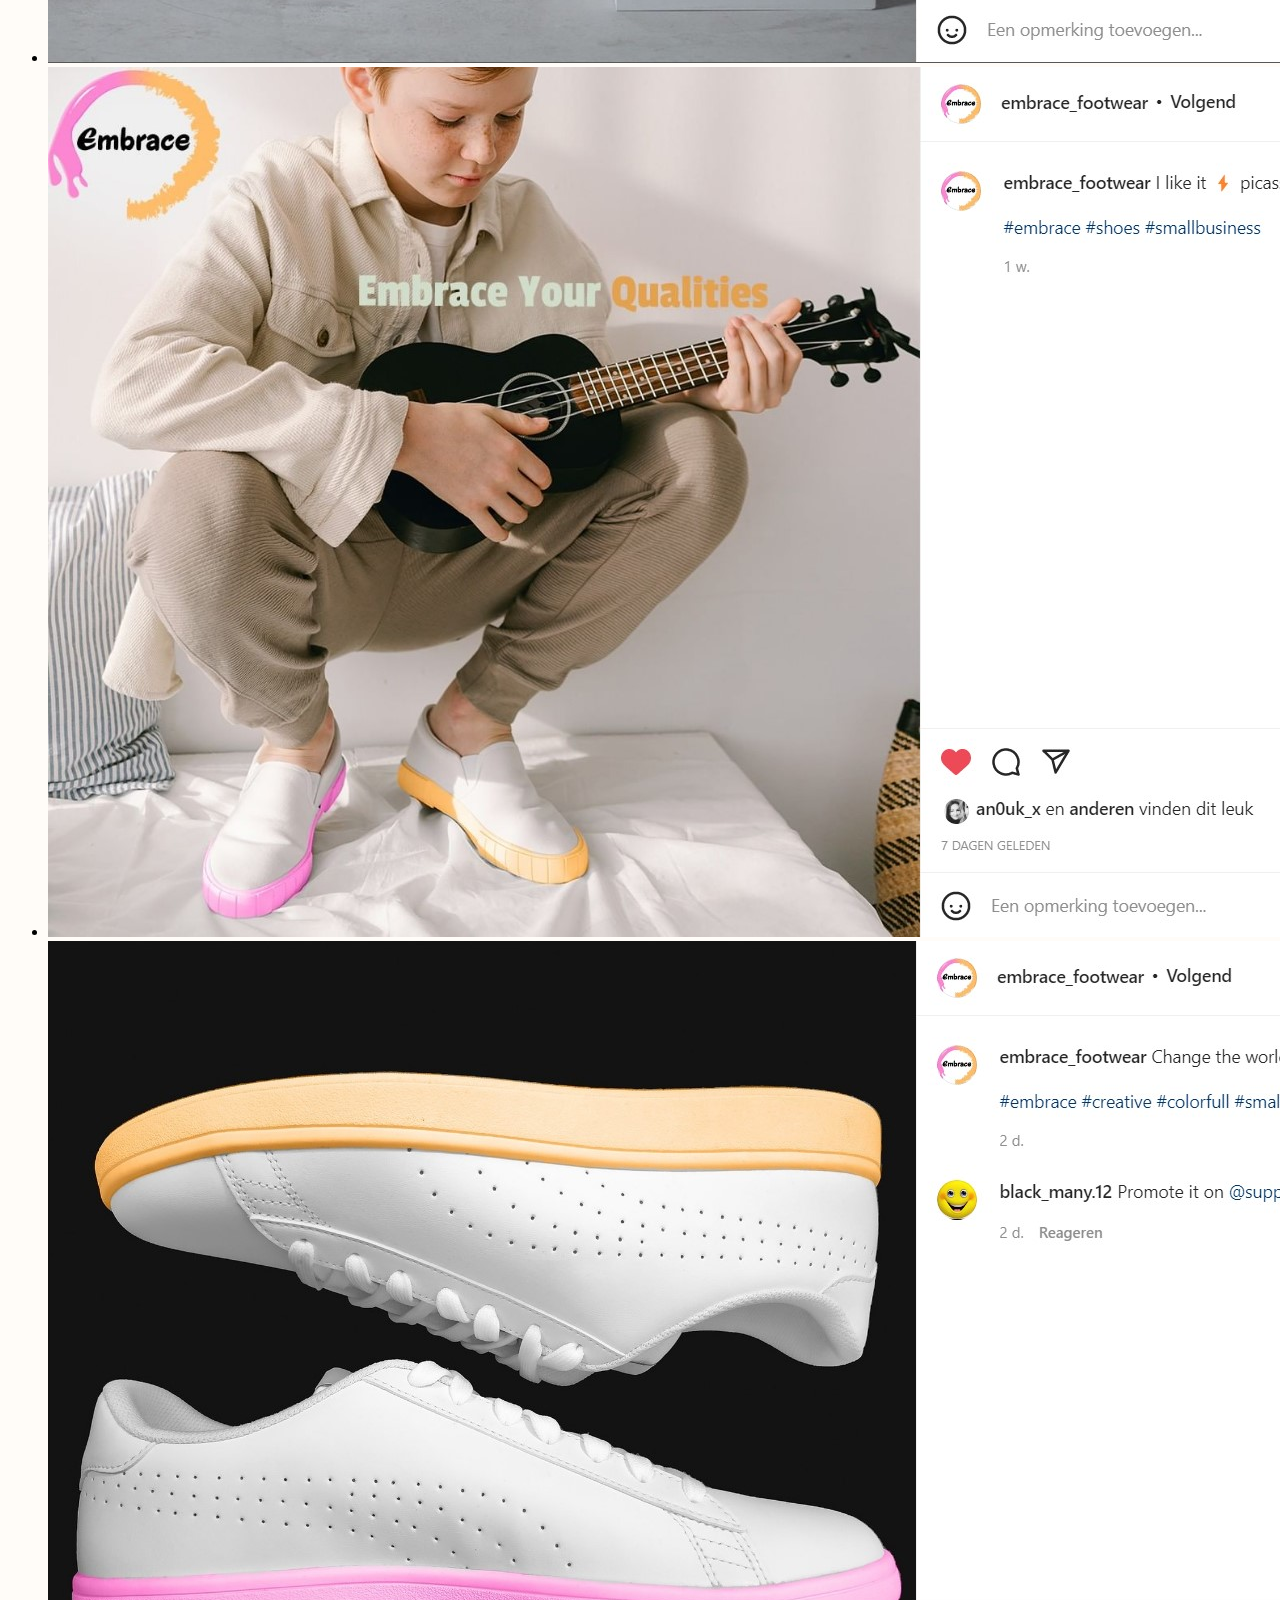
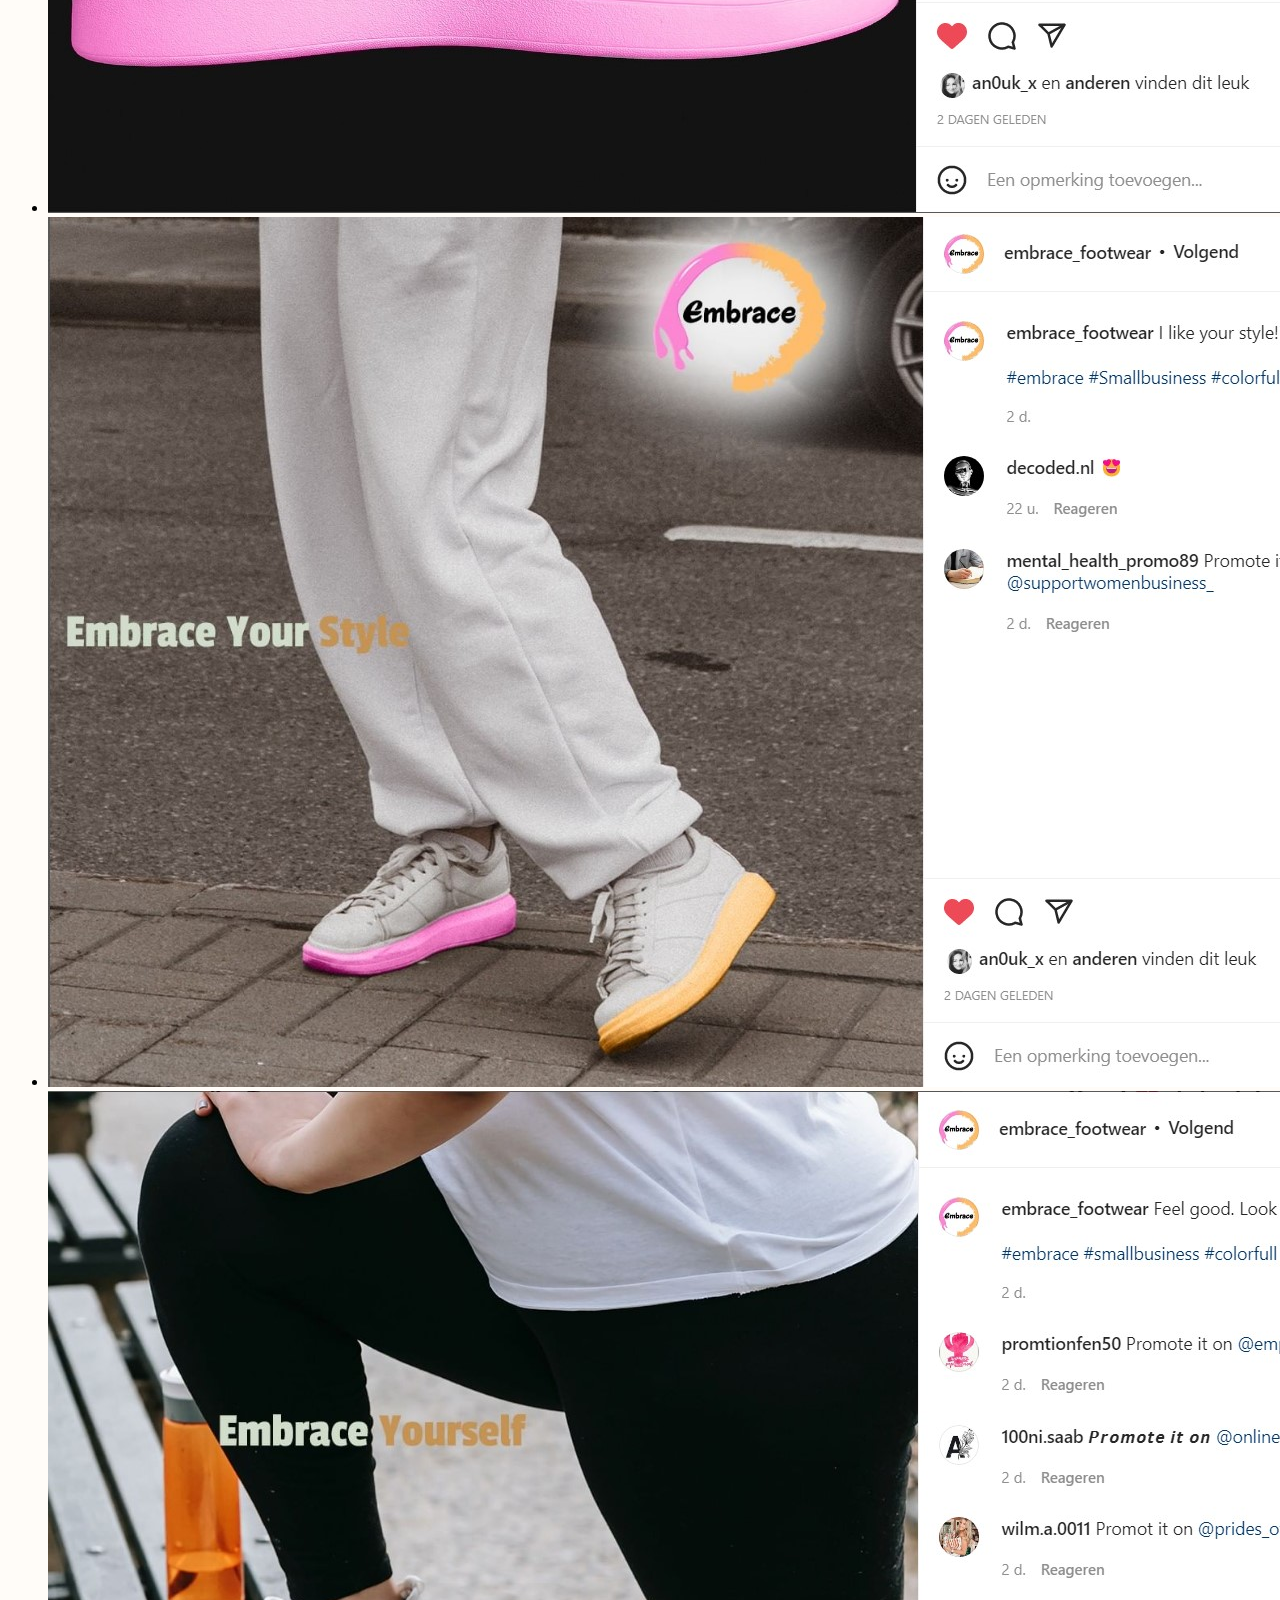
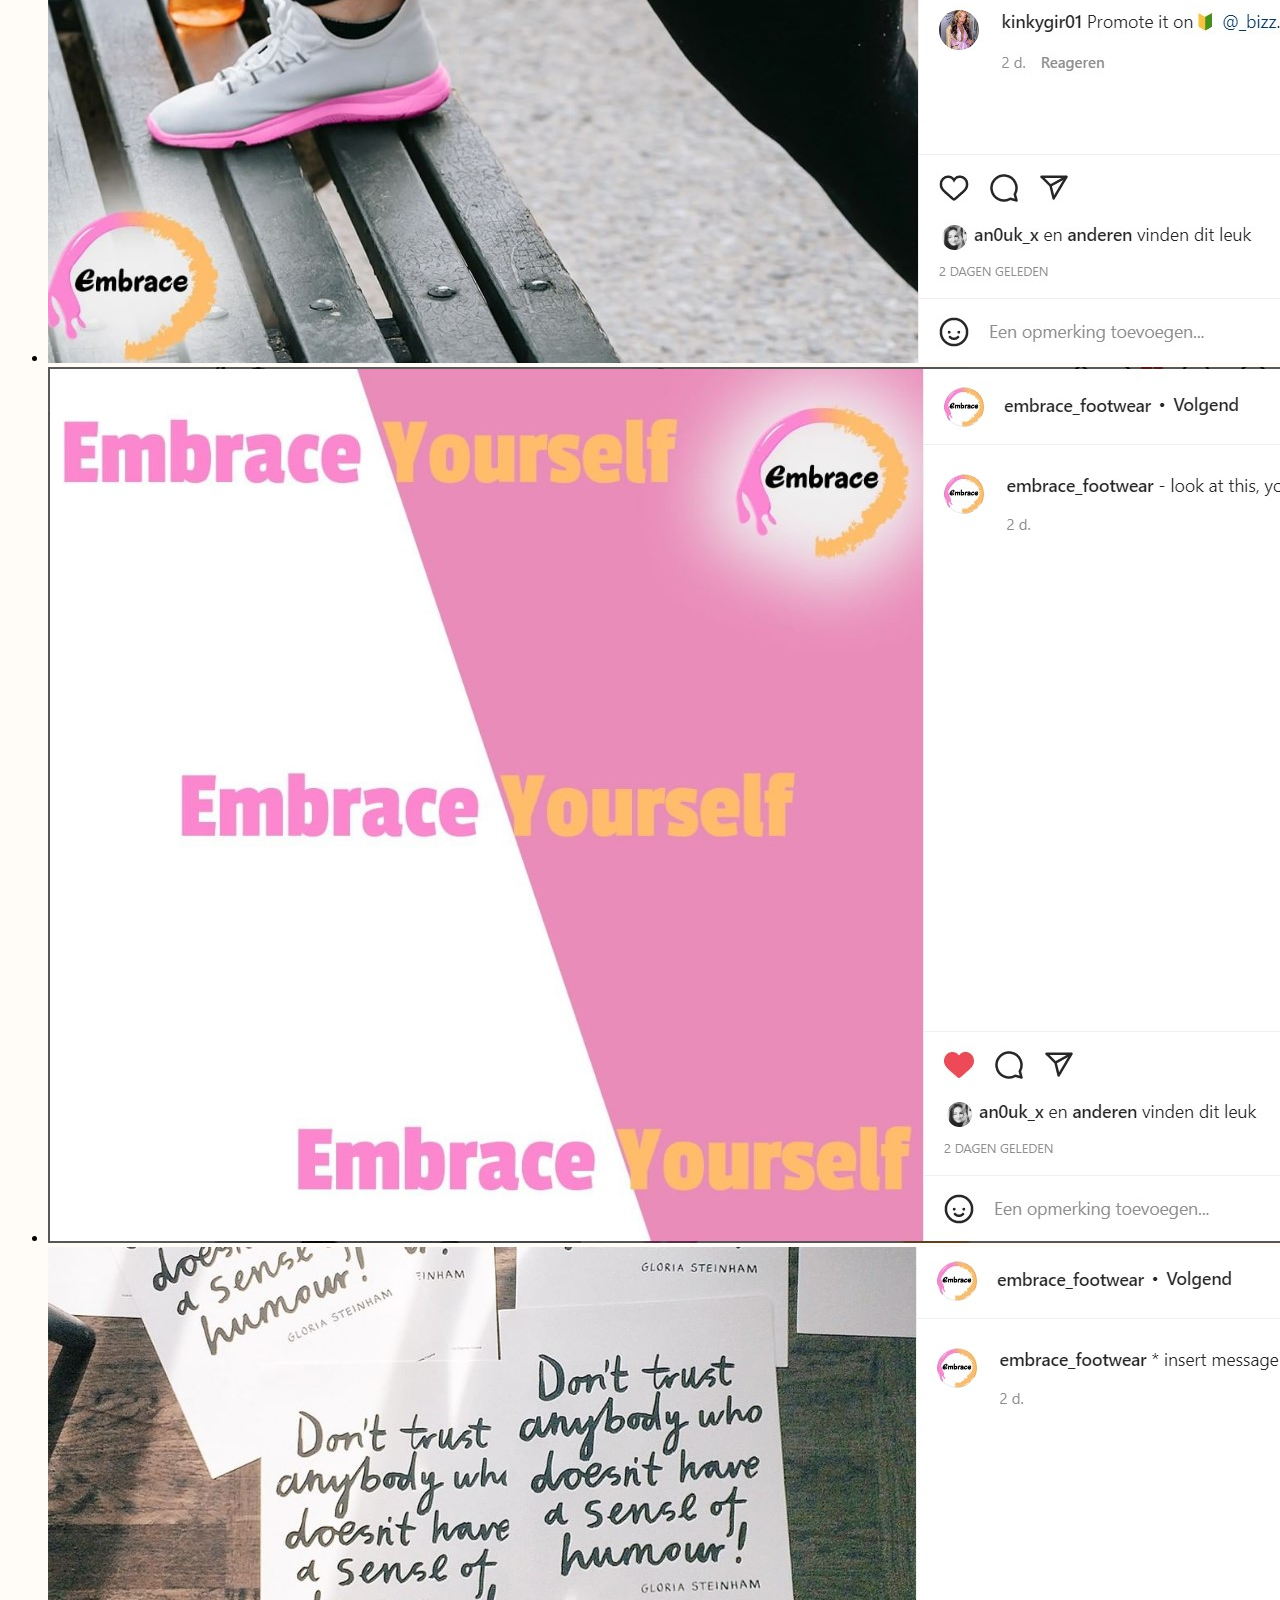
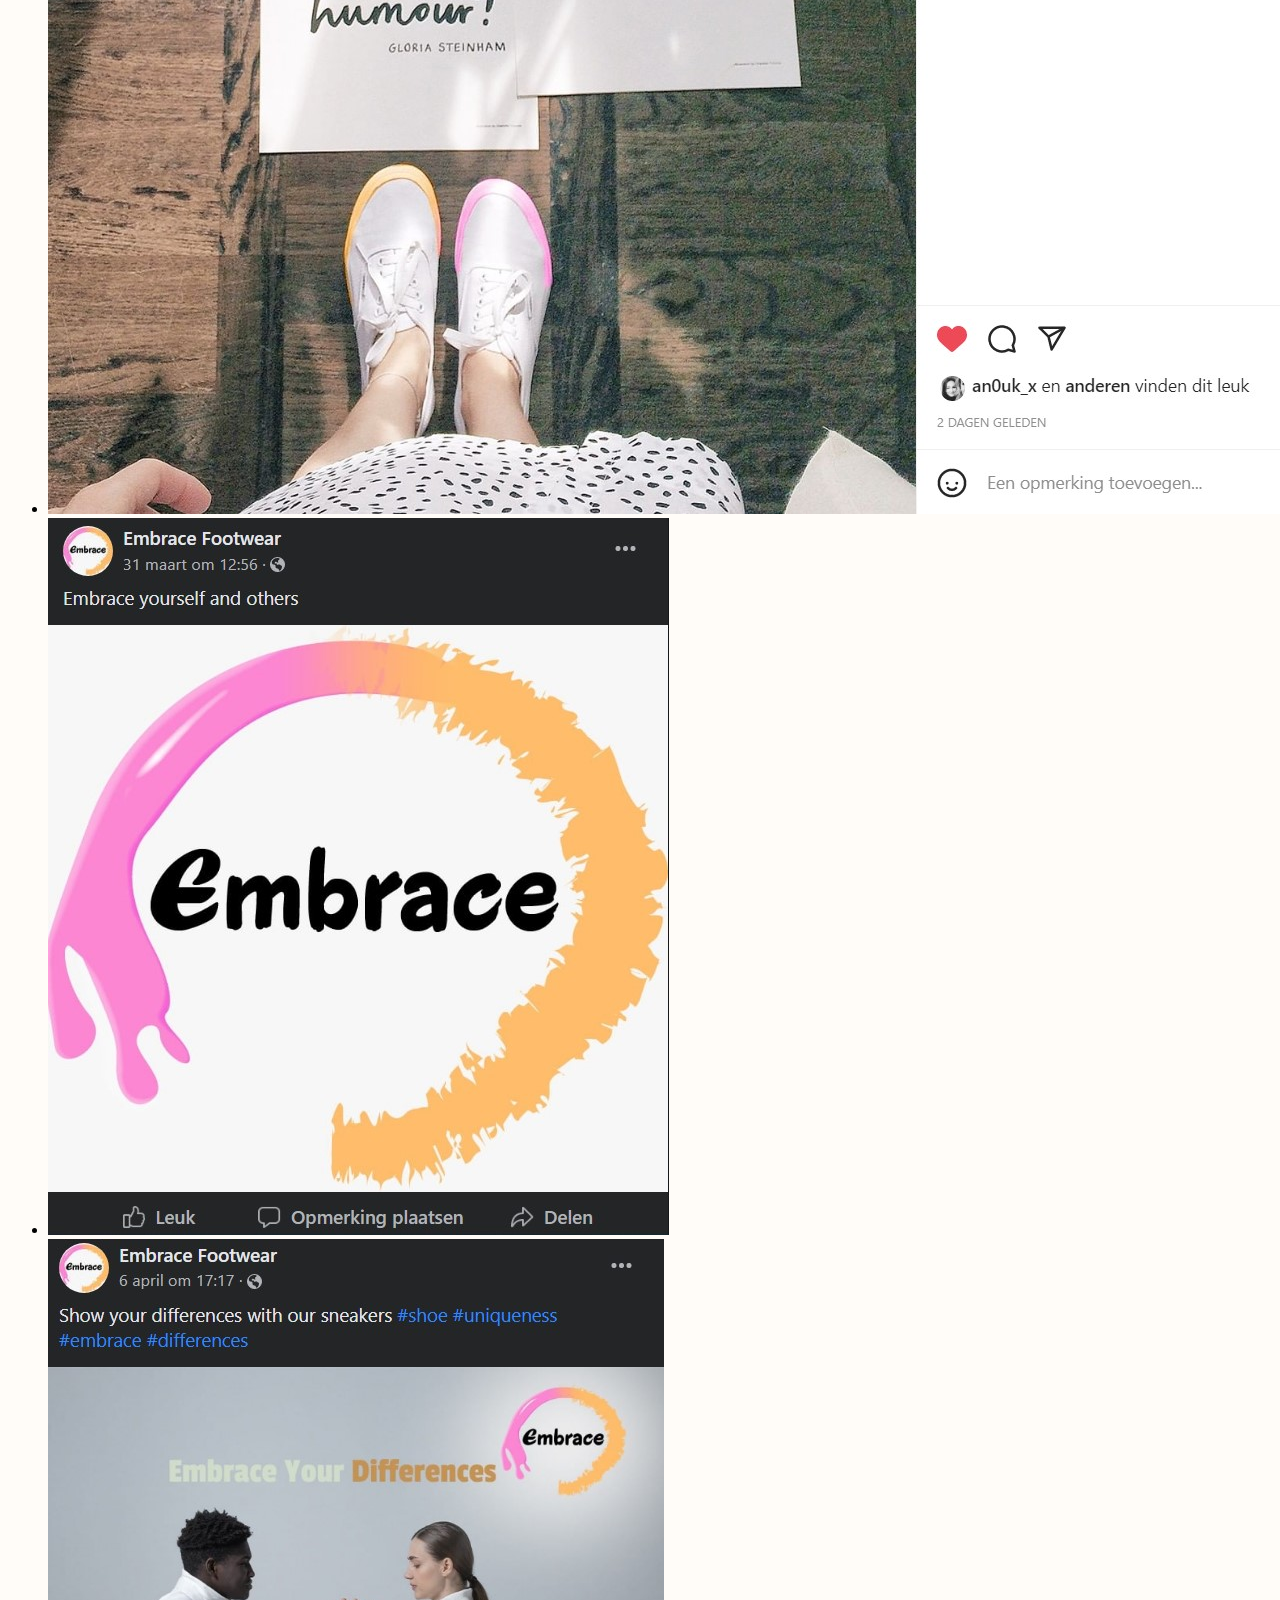
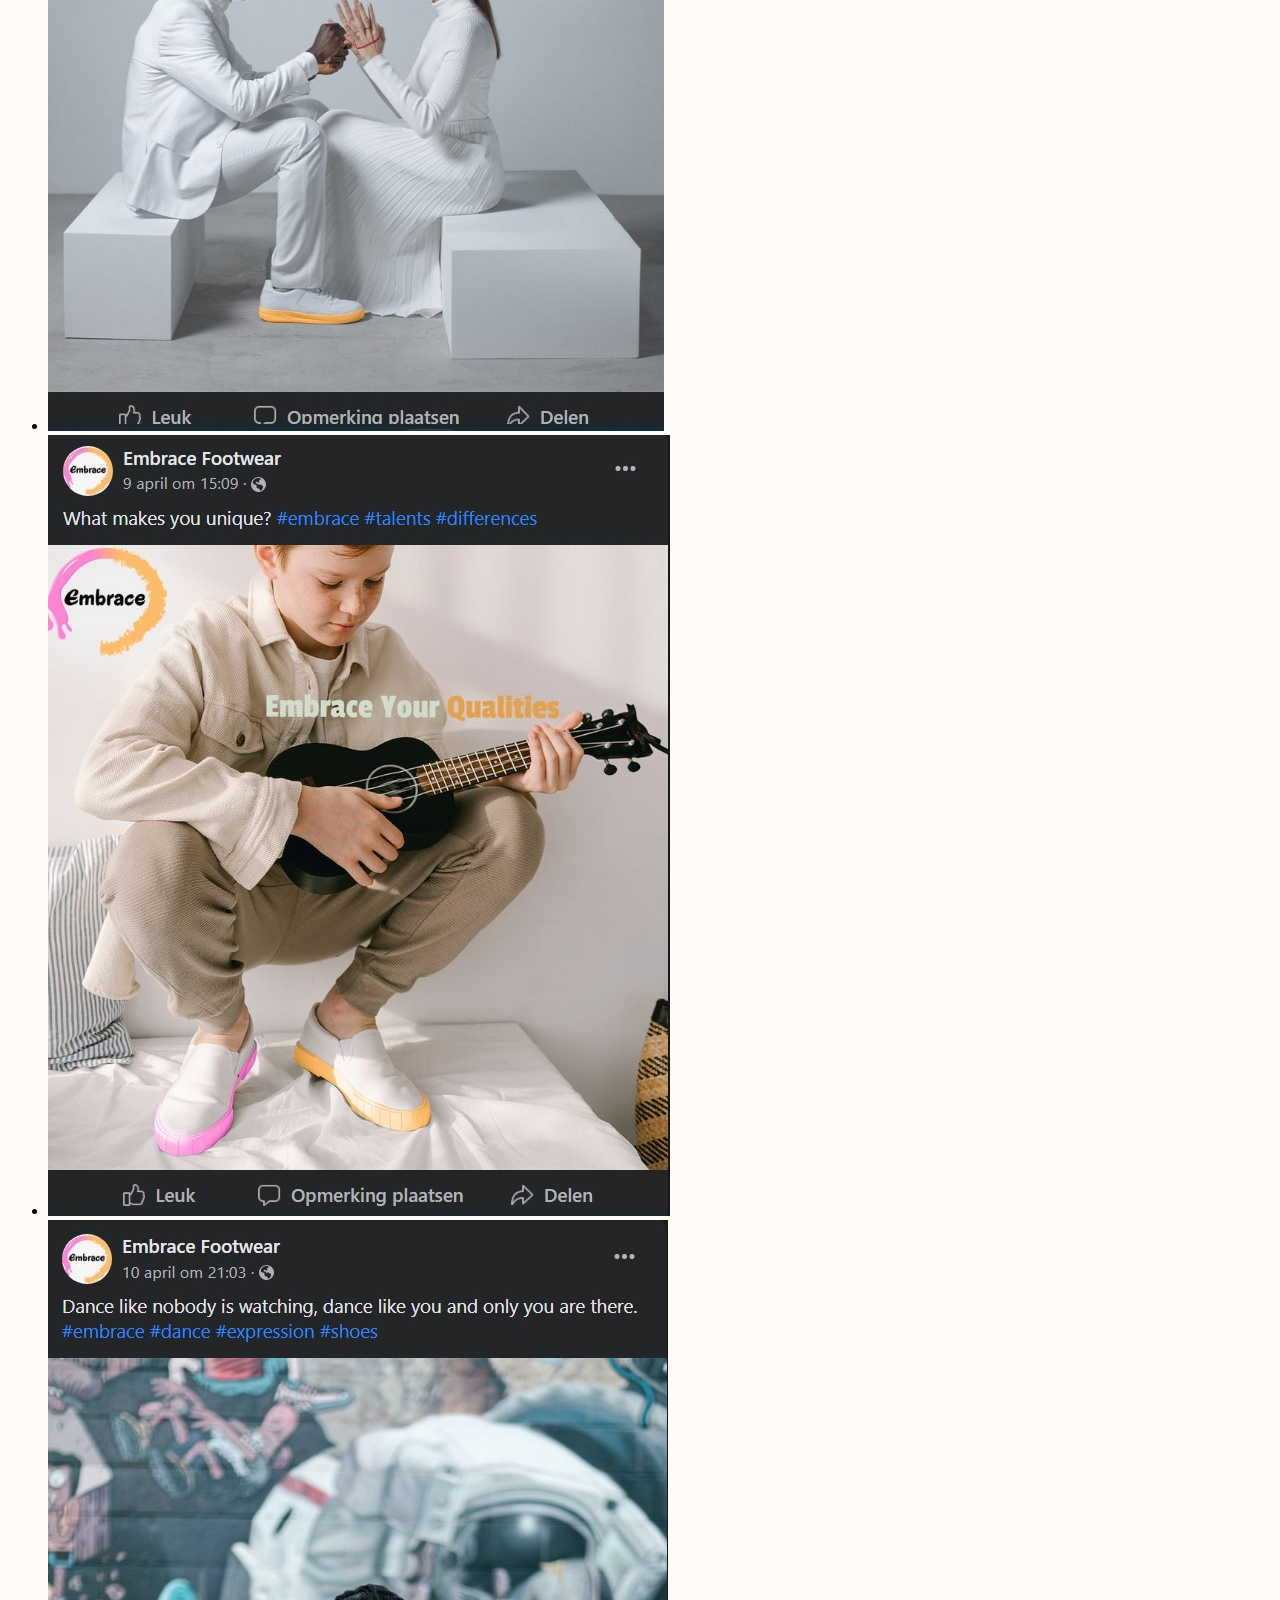
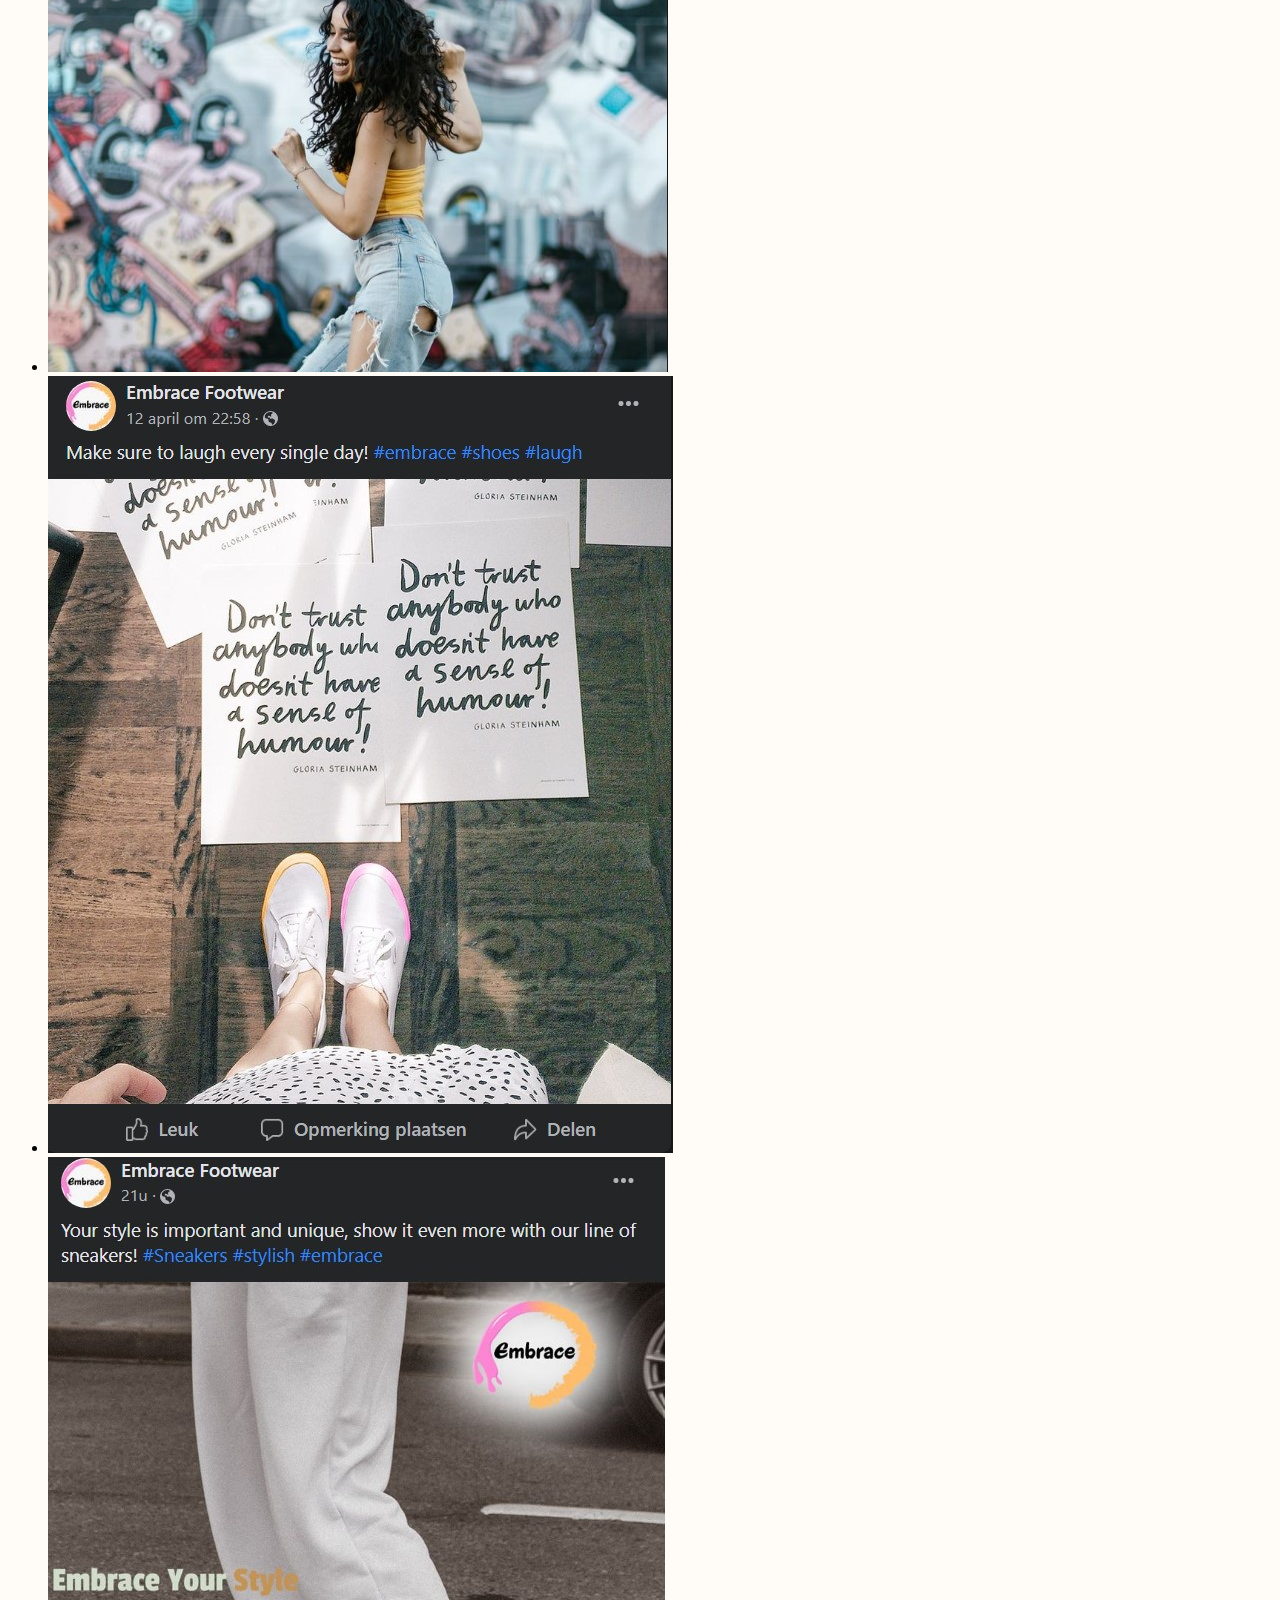
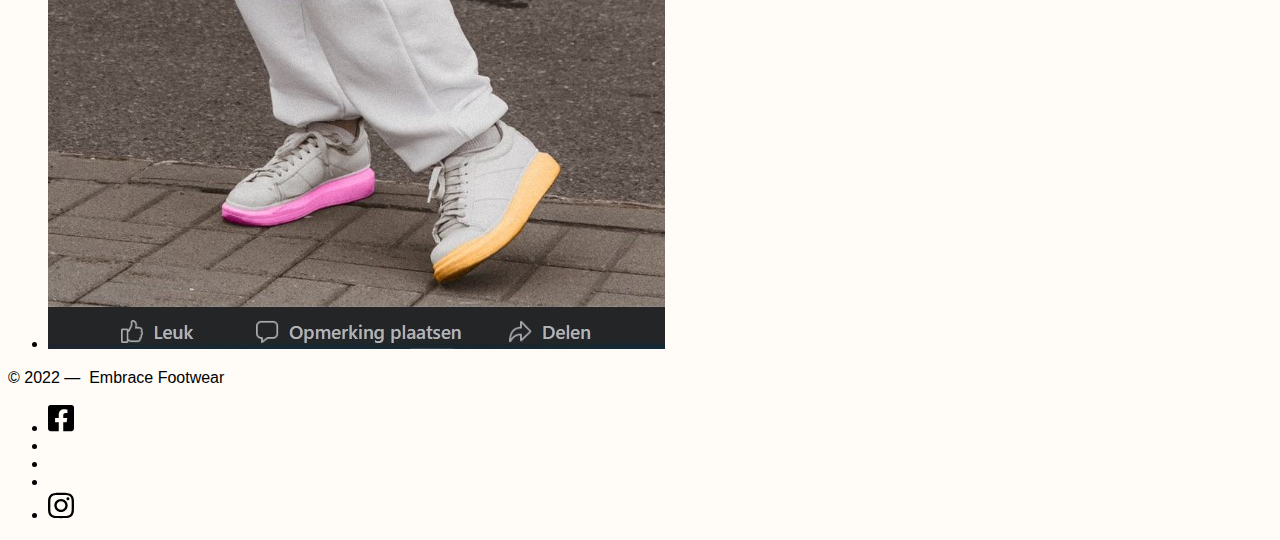
<file: corporate.html>
<!doctype html>
<html lang="en">
  <head>
    <meta charset="utf-8">
    <meta name="viewport" content="width=device-width, initial-scale=1">

    <!-- Bootstrap CSS -->
    <link href="https://cdn.jsdelivr.net/npm/bootstrap@5.1.1/dist/css/bootstrap.min.css" rel="stylesheet" integrity="sha384-F3w7mX95PdgyTmZZMECAngseQB83DfGTowi0iMjiWaeVhAn4FJkqJByhZMI3AhiU" crossorigin="anonymous">

    <!-- Own Styles -->
    <link rel="stylesheet" href="css/styles.css">

    <!-- Bootstrap Javascript -->
    <script src="https://cdn.jsdelivr.net/npm/bootstrap@5.1.1/dist/js/bootstrap.bundle.min.js" integrity="sha384-/bQdsTh/da6pkI1MST/rWKFNjaCP5gBSY4sEBT38Q/9RBh9AH40zEOg7Hlq2THRZ" crossorigin="anonymous"></script>

    <title>Embrace Footwear</title>
  </head>
  <body>

    <!-- Navigation bar, adapted from https://getbootstrap.com/docs/5.1/components/navbar/ -->
    <nav class="navbar navbar-expand-lg navbar-dark bg-dark">
      <div class="container-fluid">
        <a class="navbar-brand" href="index.html">
          <img src="images/EmbraceLogoText.svg" width="90" alt="Embrace">
        </a>
        <button class="navbar-toggler" type="button" data-bs-toggle="collapse" data-bs-target="#navbarSupportedContent" aria-controls="navbarSupportedContent" aria-expanded="false" aria-label="Toggle navigation">
          <span class="navbar-toggler-icon"></span>
        </button>
        <div class="collapse navbar-collapse" id="navbarSupportedContent">
          <ul class="navbar-nav me-auto mb-2 mb-lg-0">
            <li class="nav-item">
              <a class="nav-link" href="index.html">Home</a>
            </li>
			<li class="nav-item">
              <a class="nav-link" href="collection.html">Our collection</a>
            </li>
            <li class="nav-item">
              <a class="nav-link" href="aboutus.html">About us</a>
            </li>
			<li class="nav-item">
              <a class="nav-link" href="theteam.html">The team</a>
			</li>
            
            <li class="nav-item">
              <a class="nav-link active" aria-current="page" href="corporate.html">Corporate</a>
            </li>
			
          </ul>
        </div>
      </div>
    </nav>
    <!-- End of navigation bar -->

    <header class="py-2 py-md-4 py-lg-5 text-center container-fluid bg-gradient text-light">
      <h1 class="fw-light">Corporate information</h1>
    </header>

    <main class="container py-4">
      <h2>Marketing</h2>
      <h4 class="mt-4">Context of campaign and promotional activities</h4>
      <p>We have come up with three different objectives for our campaign:</p>
		<ul>
		 <li><strong>Reach objective:</strong> Through means of our social media campaign we want to reach 1,000 total impressions across all platforms we are active on.</li>
			<li><b>Affect objective:</b> Have people reconsider that you don't need to share hobbies to from a meaningful relationship, and that our product supports that.</li>
			<li><b>Response objective:</b> Create fans of our brand that share our vision and want to express that they embrace differences.</li></ul>
		
		<p> The campaign that was executed was all about showing people that it's great to be seeking out things that are just a bit different, so not the standard so to speak. Our campaign message ''Embrace yourself, and others'' means that it's important to love yourself but also not to neglect ones who are different.
		</p>
		
		<p>Our target group is female, ranging between 18 to 25 years old. Income of these individuals is across the board quite low, estimated to be below € 20,000 a year. For this reason we priced our sneakers at € 74.99 which is below the well-known premium brands, but also not extremely cheap. We tried to strike a balance there.</p>
		
		<p>The chosen platforms for our campaign were Instagram and Facebook. This is because of our target group being most active on both of them and they offer extensive analysis tools on the performance of your posts. They also make it easy to post and don't require laborious video production like TikTok does for example.</p>
		
		<p>Instagram and Facebook have been used to post content regularly to try and generate a following and create impressions on people. As a new brand it turned out that this was quite difficult however.</p>
		
		<p>The plan was to have 8 posts on each platform by the end of the campaign but due to group issues this didn't quite go as planned on Facebook.</p>
		
      <h4 class="mt-4">Learning Points</h4>
      
		<p>This project has really taught us how important planning is. The content schedule was a rather neglected part of the campaign and it caused us to run into issues near the end of the project. To make matters worse, one of our teammates dropped out who managed the Facebook side of things without sharing the logins with us. So it was a huge scramble to get things done in time and even then unfortunately it didn't turn out as well as it could have.</p>
		
		<p>As a side effect of the group issues and not being able to communicate well with that group member, the content on the Facebook page doesn't match completely with our brand vision. Some pictures even include shoes that do not feature our design while they're meant to.</p>
		
		<p>So making a concrete schedule for content is crucial for next time and when creating brand accounts make sure everyone involved has access to it. That way the issues mentioned before can be easily avoided.</p>
		
		
		<p>We also underestimated the amount of work it takes to create original content. For most post we used stock images (of course with proper licensing) but it took a while to edit them to resemble our product for example. This is another factor that caused delays from our scheduled posting routine. So it is a good idea to start working ahead to make sure you have some of your posts pre-made beforehand.</p>
		
		<p>Perhaps as an accumulation of all of these factors, we did not meet our objective of reaching 1,000 impressions. The other goals we're unsure about as they are quite difficult to measure, we'd have to conduct research and interview people for that.</p>
		
		<p><b>Some data from the Instagram page:</b></p>
		<ul><li>Reached 51 accounts, of which 22 were followers.</li>
		<li>A total of 7 comments and 31 likes.</li>
			<li>A total of 33 followers.</li></ul>
		<p>So that's quite a ways off the goal but it's worth noting that we didn't spend any money on advertising. This is all organic. For us it was quite surprising to see that we reached more accounts of people who didn't follow us than people who did follow us.</p>
	  
	  <p>Another notable thing is that some spam accounts popped up near the end of the project, telling us to have our brand promoted by another massive account. Strangely enough the people commenting were different each time. Seems like shady business so naturally we didn't bite. It's possible that the statistics from non-followers being so high is because of spam accounts visiting our page.</p>
		
		
      <h4 class="mt-4">Future Planning</h4>
      <p>So far we have just been trying to find our footing, but with that out of the way there are some things we have learned which we can apply in future activities. It appears that out of the posts we have, the ones with pictures of people tend to gain more attention. So we would recommend to stick with that rather than corporate images of for example logos.</p>
      <p>Our Facebook page would need a relaunch to move forward as there is a bunch of content on there that's not in-line with our brand identity. Which again is a result of group issues. And of course the problem that we currently don't have access to it.</p>
      <p>As of yet we have left Instagram stories unexplored so we would to delve into that deeper if given the opportunity. Many popular brand accounts use it to drive engagement and share fun interactive content. Which can really create a loved brand, of course that's what every brand strives for. Looking into TikTok for campaign activities is also a good option as it also matches well with our target audience, we passed on it this time due to the difficulty of producing original video content.</p>
      <h4 class="mt-4">Professionalism</h4>
      <p>Below are all our promotional activities across our two chosen platforms; being Instagram and Facebook. <b>Clicking on the posts will take you to the account!</b></p>
      <ul class="list-unstyled d-flex flex-wrap justify-content-center align-items-center">
        <li class="m-2">
          <a href="https://www.instagram.com/p/CbP575LNamU/"><!-- Please make a link to your socials instead -->
            <img alt="Instagram post 1" class="img-thumbnail" src="images/Instagram1.jpg">
          </a>
        </li>
        <li class="m-2">
          <a href="https://www.instagram.com/p/Cbz-tX7N2CY/"><!-- Please make a link to your socials instead -->
            <img alt="Instagram post 2" class="img-thumbnail" src="images/Instagram2.jpg">
          </a>
        </li>
        <li class="m-2">
          <a href="https://www.instagram.com/p/CcBaVkENEw4/"><!-- Please make a link to your socials instead -->
            <img alt="Instagram post 3" class="img-thumbnail" src="images/Instagram3.jpg">
          </a>
        </li>
		  <li class="m-2">
          <a href="https://www.instagram.com/p/CcOSJMkNzOk/"><!-- Please make a link to your socials instead -->
            <img alt="Instagram post 4" class="img-thumbnail" src="images/Instagram4.jpg">
          </a>
        </li>
		  <li class="m-2">
          <a href="https://www.instagram.com/p/CcOWfmBt3CU/"><!-- Please make a link to your socials instead -->
            <img alt="Instagram post 5" class="img-thumbnail" src="images/Instagram5.jpg">
          </a>
        </li>
		  <li class="m-2">
          <a href="https://www.instagram.com/p/CcOWtMmNn-d/"><!-- Please make a link to your socials instead -->
            <img alt="Instagram post 6" class="img-thumbnail" src="images/Instagram6.jpg">
          </a>
        </li>
		  <li class="m-2">
          <a href="https://www.instagram.com/p/CcOY2futoZv/"><!-- Please make a link to your socials instead -->
            <img alt="Instagram post 7" class="img-thumbnail" src="images/Instagram7.jpg">
          </a>
        </li>
		  <li class="m-2">
          <a href="https://www.instagram.com/p/CcOZtEFtD3A/"><!-- Please make a link to your socials instead -->
            <img alt="Instagram post 8" class="img-thumbnail" src="images/Instagram8.jpg">
          </a>
        </li>
		  <li class="m-2">
          <a href="https://www.facebook.com/embrace.footwear/photos/a.103622642315002/103620485648551"><!-- Please make a link to your socials instead -->
            <img alt="Facebook post 1" class="img-thumbnail" src="images/Facebook1.jpg">
          </a>
        </li>
		  <li class="m-2">
          <a href="https://www.facebook.com/embrace.footwear/photos/a.103622642315002/108256848518248"><!-- Please make a link to your socials instead -->
            <img alt="Facebook post 2" class="img-thumbnail" src="images/Facebook2.jpg">
          </a>
        </li>
		  <li class="m-2">
          <a href="https://www.facebook.com/embrace.footwear/photos/a.103622642315002/110488888295044"><!-- Please make a link to your socials instead -->
            <img alt="Facebook post 3" class="img-thumbnail" src="images/Facebook3.jpg">
          </a>
        </li>
		  <li class="m-2">
          <a href="https://www.facebook.com/embrace.footwear/photos/a.103622642315002/111559438187989"><!-- Please make a link to your socials instead -->
            <img alt="Facebook post 4" class="img-thumbnail" src="images/Facebook4.jpg">
          </a>
        </li>
		  <li class="m-2">
          <a href="https://www.facebook.com/embrace.footwear/photos/a.103622642315002/113250568018876"><!-- Please make a link to your socials instead -->
            <img alt="Facebook post 5" class="img-thumbnail" src="images/Facebook5.jpg">
          </a>
        </li>
		  <li class="m-2">
          <a href="https://www.facebook.com/embrace.footwear/photos/a.103622642315002/113565727987360/"><!-- Please make a link to your socials instead -->
            <img alt="Image Placeholder" class="img-thumbnail" src="images/Facebook6.jpg">
          </a>
        </li>
		 
      </ul>
    </main>

    <!-- A footer with socials -->
    <footer class="sticky-bottom shadow-lg mt-5 py-4 bg-body">
      <div class="container d-flex justify-content-between align-items-center">
        <p>
        © 2022 —&nbsp; Embrace Footwear&nbsp; &nbsp; &nbsp; &nbsp; &nbsp; &nbsp; &nbsp; </p>
        <ul class="list-unstyled d-flex align-items-center opacity-75">
          <li>
            <a href="https://www.facebook.com/bredauniversityas" target="_blank">
            <img class="m-2" src="images/facebook.svg" alt="Follow us on" width="26">
            </a>
          </li>
          <li>
            <a href="https://www.linkedin.com/school/bredauniversityas/" target="_blank">
            </a>
          </li>
          <li>
            <a href="https://twitter.com/bredauas" target="_blank">
            </a>
          </li>
          <li>
            <a href="https://www.youtube.com/BredaUniversityofAppliedSciences" target="_blank">
            </a>
          </li>
          <li>
            <a href="https://www.instagram.com/bredauniversityas/" target="_blank">
              <img class="m-2" src="images/instagram.svg" alt="Follow us on Instagram" width="26">
            </a>
          </li>
        </ul>
      </div>
    </footer>
    <!-- End of the grid -->

  </body>
</html>
</file>
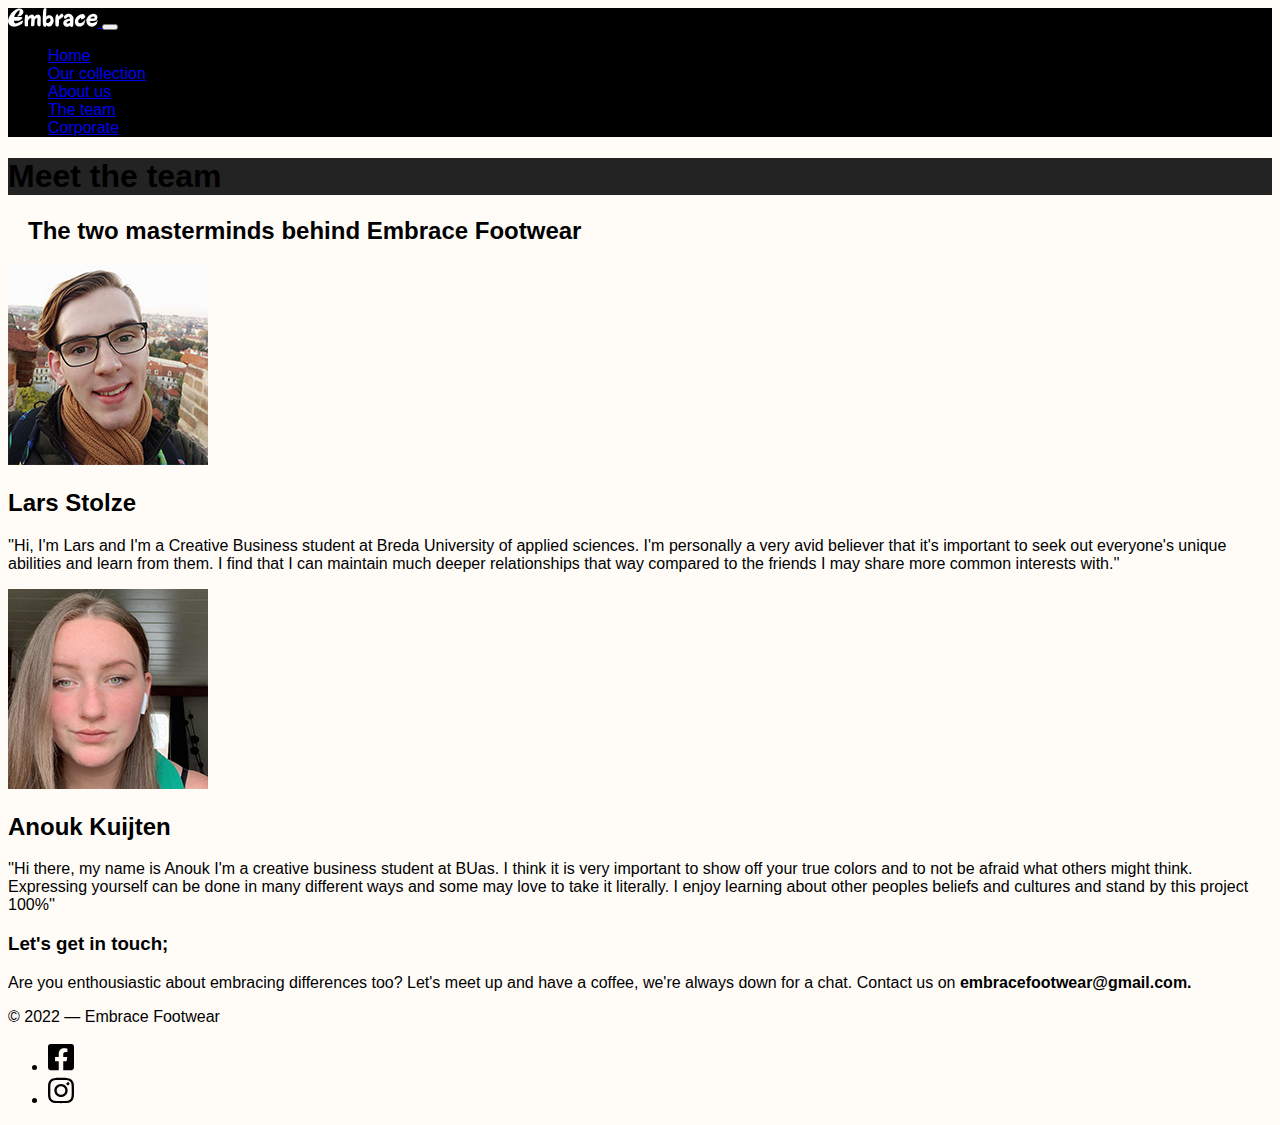
<file: theteam.html>
<!doctype html>
<html lang="en">
  <head>
    <meta charset="utf-8">
    <meta name="viewport" content="width=device-width, initial-scale=1">

    <!-- Bootstrap CSS -->
    <link href="https://cdn.jsdelivr.net/npm/bootstrap@5.1.1/dist/css/bootstrap.min.css" rel="stylesheet" integrity="sha384-F3w7mX95PdgyTmZZMECAngseQB83DfGTowi0iMjiWaeVhAn4FJkqJByhZMI3AhiU" crossorigin="anonymous">

    <!-- Own Styles -->
    <link rel="stylesheet" href="css/styles.css">

    <!-- Bootstrap Javascript -->
    <script src="https://cdn.jsdelivr.net/npm/bootstrap@5.1.1/dist/js/bootstrap.bundle.min.js" integrity="sha384-/bQdsTh/da6pkI1MST/rWKFNjaCP5gBSY4sEBT38Q/9RBh9AH40zEOg7Hlq2THRZ" crossorigin="anonymous"></script>

    <title>Embrace Footwear</title>
  </head>
  <body>

    <!-- Navigation bar, adapted from https://getbootstrap.com/docs/5.1/components/navbar/ -->
   <nav class="navbar navbar-expand-lg navbar-dark bg-dark">
      <div class="container-fluid">
        <a class="navbar-brand" href="index.html">
          <img src="images/EmbraceLogoText.svg" width="90" alt="Embrace">
        </a>
        <button class="navbar-toggler" type="button" data-bs-toggle="collapse" data-bs-target="#navbarSupportedContent" aria-controls="navbarSupportedContent" aria-expanded="false" aria-label="Toggle navigation">
          <span class="navbar-toggler-icon"></span>
        </button>
        <div class="collapse navbar-collapse" id="navbarSupportedContent">
          <ul class="navbar-nav me-auto mb-2 mb-lg-0">
            <li class="nav-item">
              <a class="nav-link" href="index.html">Home</a>
            </li>
			<li class="nav-item">
              <a class="nav-link" href="collection.html">Our collection</a>
            </li>
            <li class="nav-item">
              <a class="nav-link" href="aboutus.html">About us</a>
            </li>
			<li class="nav-item">
              <a class="nav-link active" aria-current="page" href="theteam.html">The team</a>
			</li>
            
            <li class="nav-item">
              <a class="nav-link" href="corporate.html">Corporate</a>
            </li>
			
          </ul>
        </div>
      </div>
    </nav>
    <header class="py-2 py-md-4 py-lg-5 text-center container-fluid bg-gradient text-light">
      <h1 class="fw-light">Meet the team</h1>
    </header>
	  <main class="container py-4"> <h2 class="mybox"> <strong>The two masterminds behind Embrace Footwear</strong></h2>
	  <div class="container-fluid">
	  <div class="row">
		  <div class="col">
		  <img src="images/LarsStolze.jpg" alt="Lars Stolze" class="img-thumbnail" >
		    <h2>Lars Stolze</h2>
			  <p>''Hi, I'm Lars and I'm a Creative Business student at Breda University of applied sciences. I'm personally a very avid believer that it's important to seek out everyone's unique abilities and learn from them. I find that I can maintain much deeper relationships that way compared to the friends I may share more common interests with.''</p>
			  
			  
		  </div>
		  
		  
		  <div class="col">
		  <img src="images/AnoukKuijten.jpg" alt="Anouk Kuijten" class="img-thumbnail">
		  <h2>Anouk Kuijten</h2>
		  <p>''Hi there, my name is Anouk I'm a creative business student at BUas. I think it is very important to show off your true colors and to not be afraid what others might think. Expressing yourself can be done in many different ways and some may love to take it literally. I enjoy learning about other peoples beliefs and cultures and stand by this project 100%''</p></div>
		  
		  
		  </div>
	  </div>
		  <h3>Let's get in touch;</h3>
		  <p>Are you enthousiastic about embracing differences too? Let's meet up and have a coffee, we're always down for a chat. Contact us on <strong> embracefootwear@gmail.com.</strong></p>
	  </main>
	  
    <!-- A footer with socials -->
    <footer class="shadow-lg mt-5 py-4 bg-body">
      <div class="container d-flex justify-content-between align-items-center">
        <p>
        © 2022 — Embrace Footwear </p>
		  
		  
        <ul class="list-unstyled d-flex align-items-center opacity-75">
          <li>
            <a href="https://www.facebook.com/embrace.footwear" target="_blank">
              <img class="m-2" src="images/facebook.svg" alt="Follow us on Facebook" width="26">
            </a>
          </li>
          
          <li>
            <a href="https://www.instagram.com/embrace_footwear" target="_blank">
              <img class="m-2" src="images/instagram.svg" alt="Follow us on Instagram" width="26">
            </a>
          </li>
        </ul>
      </div>
    </footer>
    <!-- End of the grid -->

  </body>
</html>
</file>
<file: css/styles.css>
/* Importing a Google Font */


@import url('https://fonts.googleapis.com/css2?family=Poppins&display=swap');

/* Changing the main font and background colour */

body {
	font-family: Raleway, sans-serif;
	background-color: #fffcf8;
}

/* Changing the background colour for the header */

header {
	background-color: #232323;
}

/* Changing the background color for the navigation bar */

.navbar {
	background-color: #000000;
}

/* Effect on social media buttons */

.mybox {
	margin: 20px
}

.bold {
	font-style: oblique
}


footer a:hover {
	opacity: .5;
}
</file>
